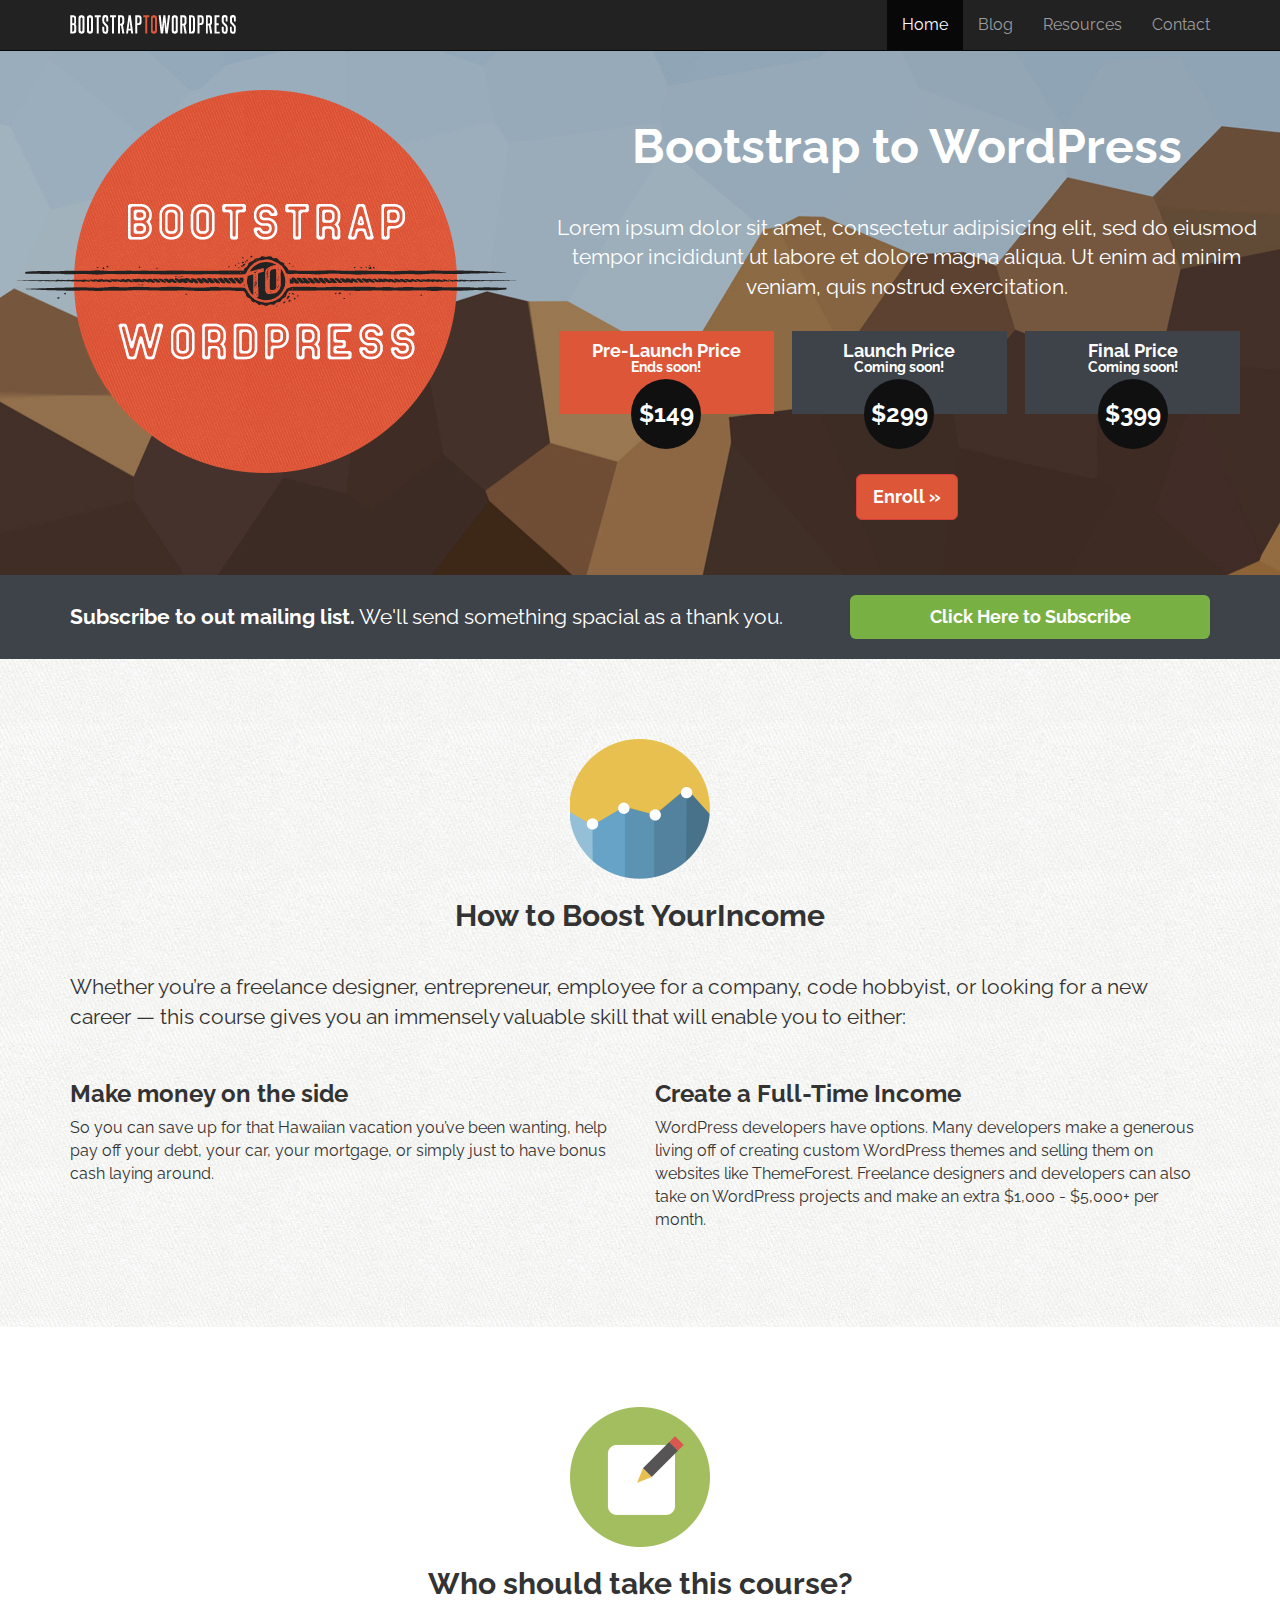
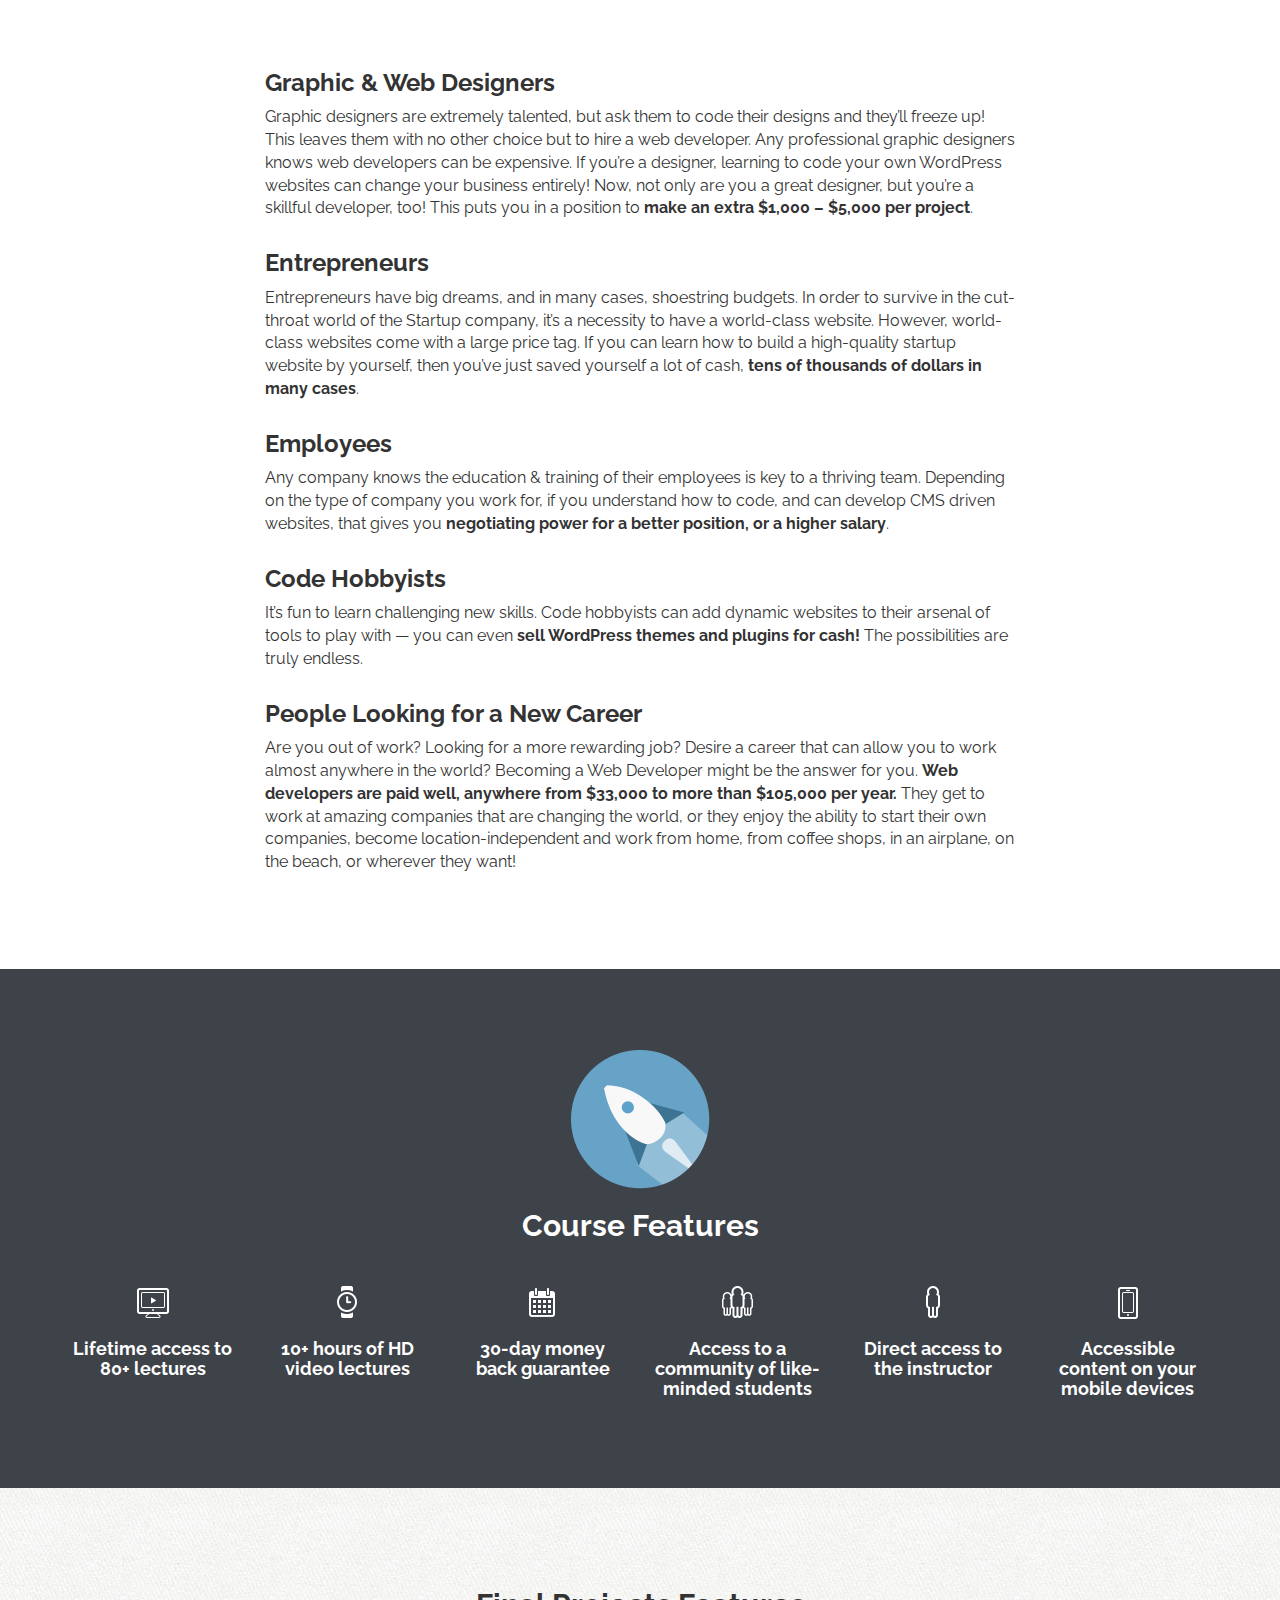
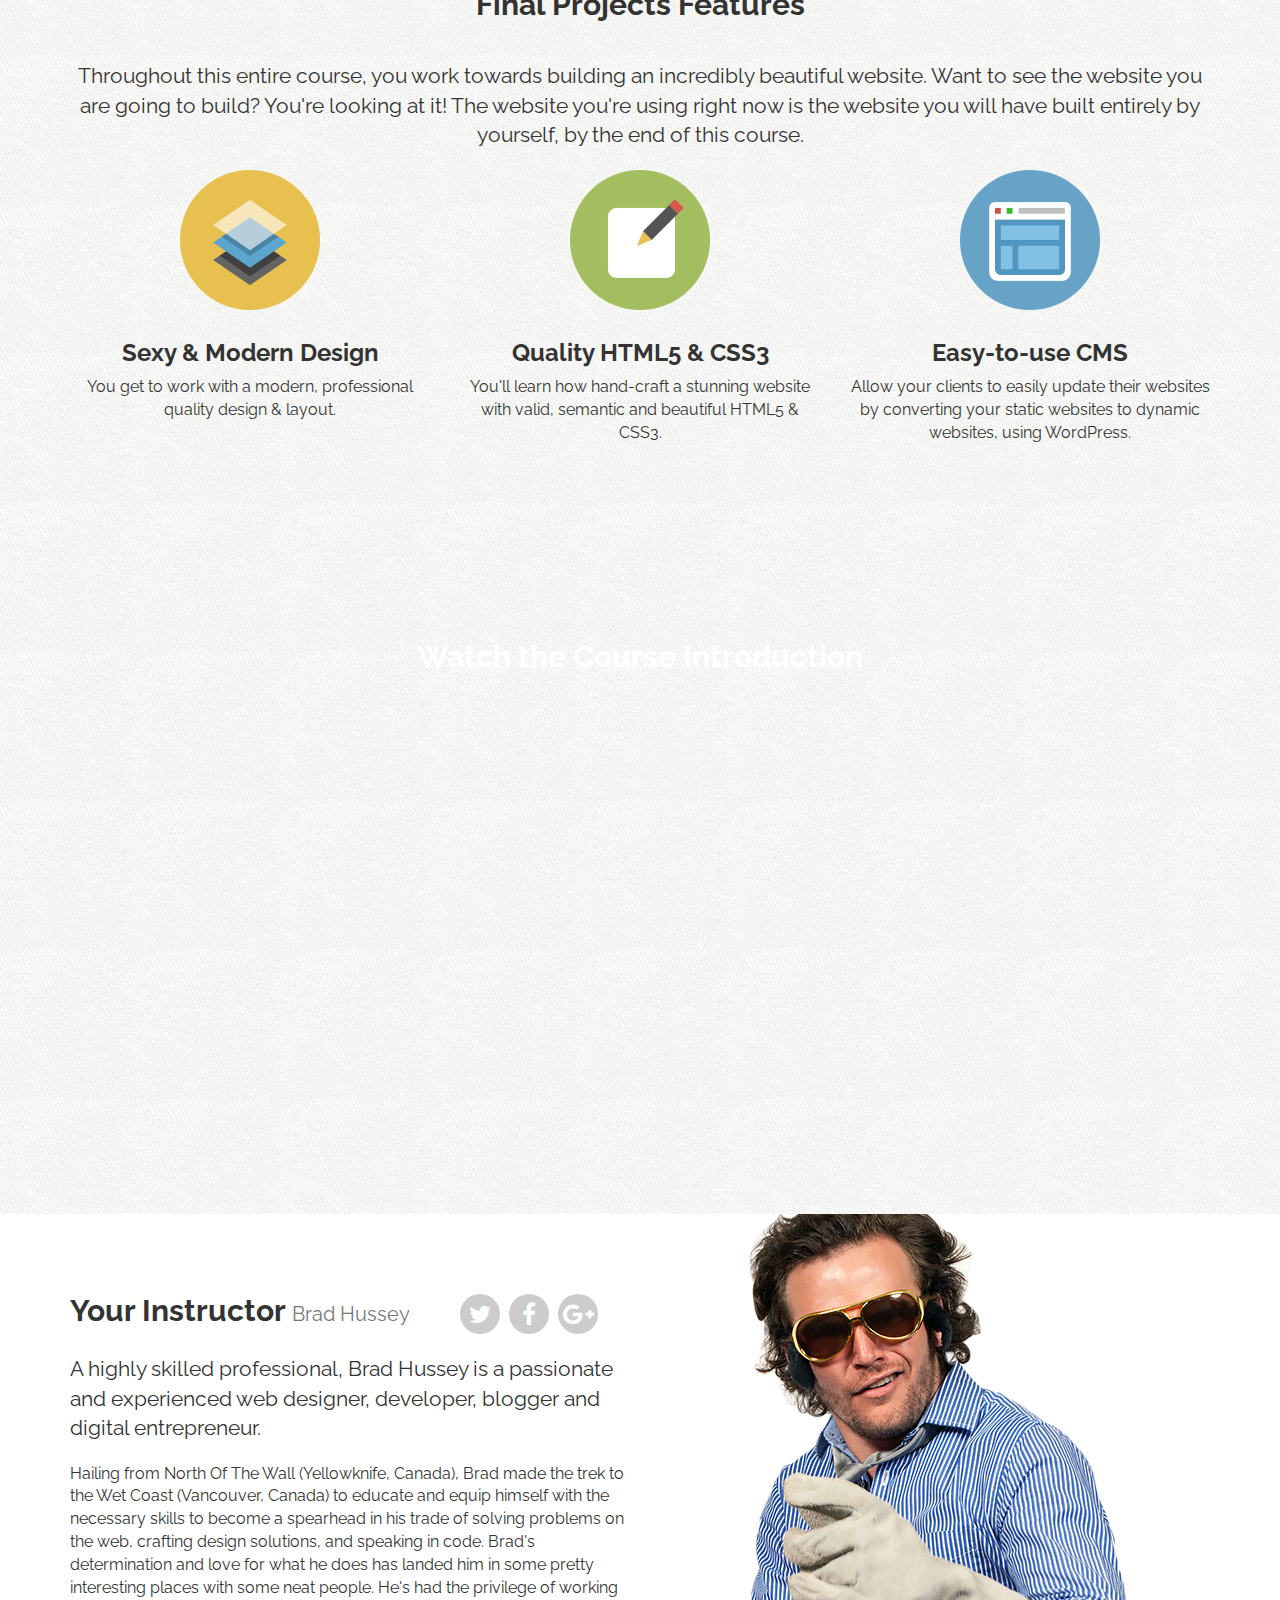
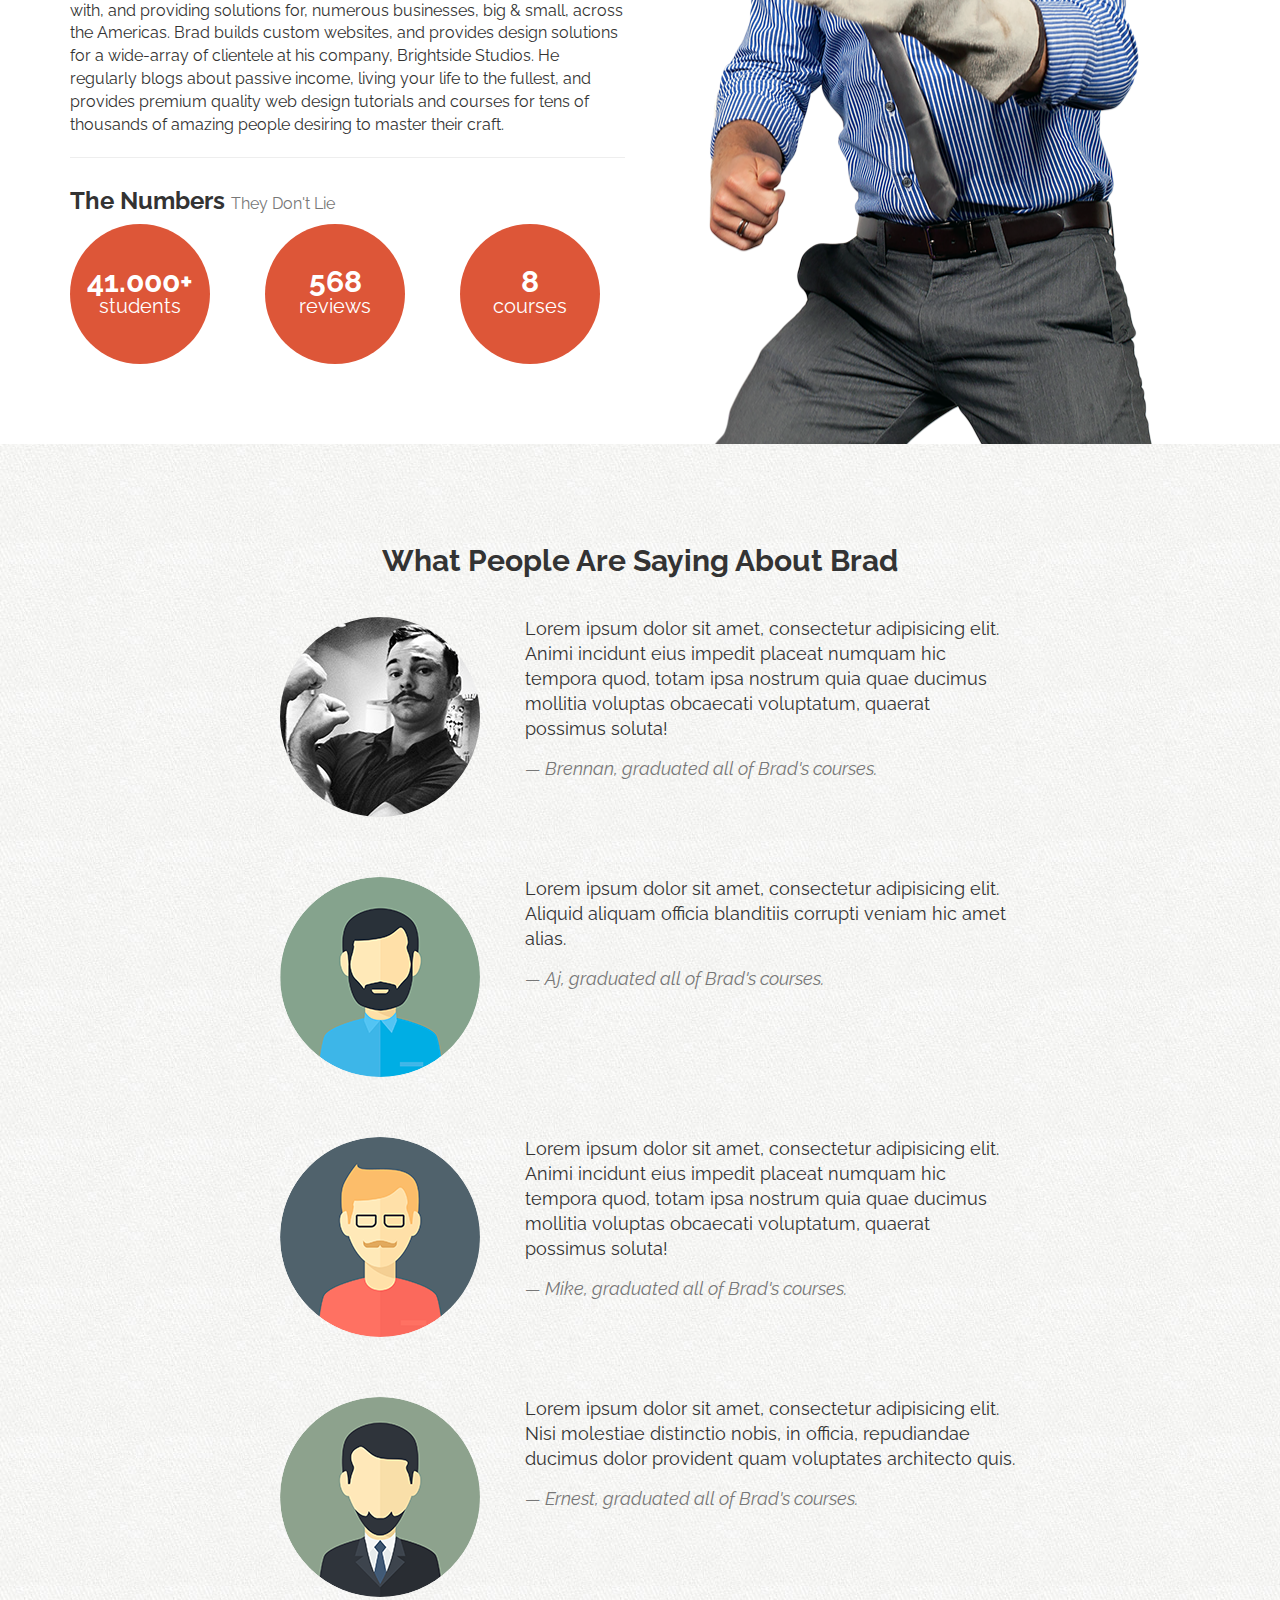
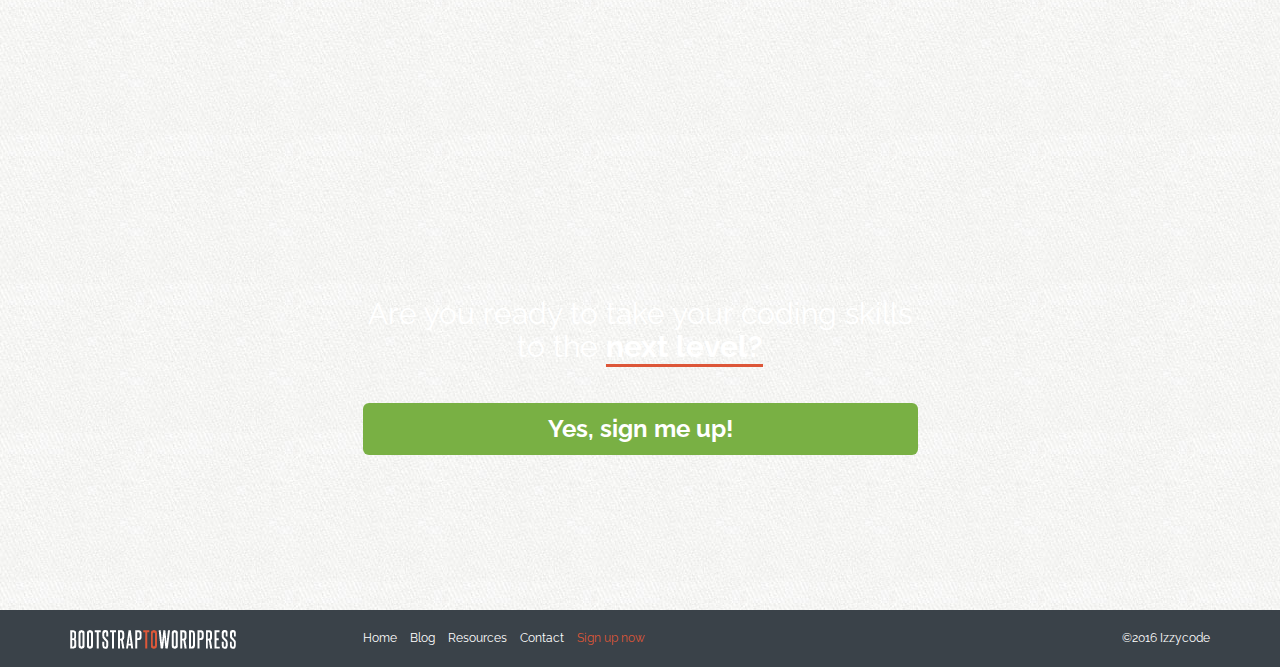
<file: Bootstrap2Wordpress/index.html>
<!DOCTYPE html>

<html>
  <head>
    <meta http-equiv="Content-Type" content="text/html;charset=UTF-8" />
    <meta charset="utf-8">
    <meta name="viewport" content="width=device-width, initial-scale=1">
    <meta name="description" content="">
    <meta name="author" content="">

    <!-- Bootstrap Core CSS -->
    <link rel="stylesheet" href="assets/css/bootstrap.min.css">

    <link rel="stylesheet" href="assets/img/favicon.ico">
    <link rel="stylesheet" href="assets/css/custom.css">
    <!-- Font Awesome Icons -->
    <!-- <link rel="icon" href="assets/css/FontAwesome-4.7.0/css/font-awesome.min.css"> -->
    <link rel="stylesheet" href="https://maxcdn.bootstrapcdn.com/font-awesome/4.4.0/css/font-awesome.min.css">

    <!-- Google Fonts -->
    <link href="https://fonts.googleapis.com/css?family=Raleway:400,700" rel="stylesheet" type="text/css">
    <link href="https://fonts.googleapis.com/css?family=Montserrat:400,700" rel="stylesheet" type="text/css">




    <title>Bootstrap to WordPress</title>

    <!-- HTML% shiv and Respond.js IE8 support of HTML5 elements and media queries -->
    <meta http-equiv="X-UA-Compatible" content="IE=edge">
    <!--  [if lt IE 9]>
    <script src="https://oos.maxcdn.com/html5shiv/3.7.2/html5shiv.js"></script>
    <script src="https://oos.maxcdn.com/respond/1.4.2/respond.min.js"></script>
    <! [endif]-->

  </head>

  <body>

    <!-- HEADER
    ============================================================================= -->
    <header class="site-header" role="banner">

      <!-- NAVBAR
      ====================================================================-->
      <div class="navbar-wrapper">
        <div class="navbar navbar-inverse navbar-fixed-top" role="navigation">
          <div class="container">
            <div class="navbar-header">
              <button type="button" class="navbar-toggle" data-toggle="collapse" data-target=".navbar-collapse">
                <span class="sr-only">Toggle Navigation</span>
                <span class="icon-bar"></span>
                <span class="icon-bar"></span>
                <span class="icon-bar"></span>
              </button>
              <a href="/" class="navbar-brand"><img src="assets/img/logo.png" alt="Bootstrap to Wordpress logo"></a>
            </div><!-- .navbar-header -->
            <div class="navbar-collapse collapse">
              <ul class="nav navbar-nav navbar-right">
                <li class="active"><a href="/">Home</a></li>
                <li><a href="blog.html">Blog</a></li>
                <li><a href="resources.html">Resources</a></li>
                <li><a href="contact.html">Contact</a></li>
              </ul>
            </div>
          </div><!-- .container -->
        </div><!-- .navbar -->
      </div><!-- .navbar-wrapper -->

    </header>

    <!-- HERO
    ============================================================================= -->
    <section id="hero" data-type="background" data-speed="5">
      <article class="container clearfix">
        <div class="row">

          <div class="col-sm-5">
            <img src="assets/img/logo-badge.png" alt="Bootstrap to WordPress badge" class="logo">
          </div><!--.col -->
          <div class="col-sm-7 hero-text">
            <h1>Bootstrap to WordPress</h1>
            <p class="lead">Lorem ipsum dolor sit amet, consectetur adipisicing elit, sed do eiusmod tempor incididunt ut labore et dolore magna aliqua. Ut enim ad minim veniam, quis nostrud exercitation.</p>
            <div id="price-timeline">
              <div class="price active">
                <h4>Pre-Launch Price <small>Ends soon!</small></h4>
                <span>$149</span>
              </div><!-- .price -->
              <div class="price">
                <h4>Launch Price <small>Coming soon!</small></h4>
                <span>$299</span>
              </div><!-- .price -->
              <div class="price">
                <h4>Final Price <small>Coming soon!</small></h4>
                <span>$399</span>
              </div><!-- .price -->
            </div><!-- #price-timeline -->

              <p><a href="/" class="btn btn-lg btn-danger" role="button">Enroll &raquo;</a></p>

          </div><!--.col -->

        </div><!-- .row -->
      </article><!-- .container -->
    </section><!-- #hero -->

    <!-- OPT IN
    ============================================================================= -->
    <section id="optin">
      <div class="container">
        <div class="row">
          <div class="col-sm-8">
            <p class="lead"><strong>Subscribe to out mailing list.</strong> We'll send something spacial as a thank you.</p>
          </div><!-- .col -->
          <div class="col-sm-4">
            <button class="btn btn-success btn-lg btn-block" data-toggle="modal" data-target="#myModal" type="button">
              Click Here to Subscribe
            </button>
          </div><!-- .col -->
        </div><!-- .row -->
      </div><!-- .container -->
    </section>

    <!-- BOOST YOUR INCOME
    ============================================================================= -->
    <section id="boost-income">
      <div class="container">

        <div class="section-header">
          <img src="assets/img/icon-boost.png" alt="Chart">
          <h2>How to Boost YourIncome</h2>
        </div><!-- .section-header -->

        <p class="lead">Whether you’re a freelance designer, entrepreneur, employee for a company, code hobbyist, or looking for a new career — this course gives you an immensely valuable skill that will enable you to either:</p>

        <div class="row">
          <div class="col-sm-6">
            <h3>Make money on the side</h3>
            <p>So you can save up for that Hawaiian vacation you’ve been wanting, help pay off your debt, your car, your mortgage, or simply just to have bonus cash laying around.</p>
          </div><!-- .col -->
          <div class="col-sm-6">
            <h3>Create a Full-Time Income</h3>
            <p>WordPress developers have options. Many developers make a generous living off of creating custom WordPress themes and selling them on websites like ThemeForest. Freelance designers and developers can also take on WordPress projects and make an extra $1,000 - $5,000+ per month.</p>
          </div><!-- .col -->

        </div><!-- .row -->
      </div><!-- .container -->
    </section><!-- #boost-income -->

    <!-- WHO BENEFITS
    ============================================================================= -->
    <section id="who-benefits">
      <div class="container">
        <div class="section-header">
          <img src="assets/img/icon-pad.png" alt="Pad and pencil">
          <h2>Who should take this course?</h2>
        </div><!-- .section-header -->

        <div class="row">
          <div class="col-sm-8 col-sm-offset-2">

            <h3>Graphic &amp; Web Designers</h3>
            <p>Graphic designers are extremely talented, but ask them to code their designs and they’ll freeze up! This leaves them with no other choice but to hire a web developer. Any professional graphic designers knows web developers can be expensive.
            If you’re a designer, learning to code your own WordPress websites can change your business entirely! Now, not only are you a great designer, but you’re a skillful developer, too! This puts you in a position to <strong>make an extra $1,000 – $5,000 per project</strong>.</p>

            <h3>Entrepreneurs</h3>
            <p>Entrepreneurs have big dreams, and in many cases, shoestring budgets. In order to survive in the cut-throat world of the Startup company, it’s a necessity to have a world-class website. However, world-class websites come with a large price tag.
            If you can learn how to build a high-quality startup website by yourself, then you’ve just saved yourself a lot of cash, <strong>tens of thousands of dollars in many cases</strong>.</p>

            <h3>Employees</h3>
            <p>Any company knows the education & training of their employees is key to a thriving team.
            Depending on the type of company you work for, if you understand how to code, and can develop CMS driven websites, that gives you <strong>negotiating power for a better position, or a higher salary</strong>.</p>

            <h3>Code Hobbyists</h3>
            <p>It’s fun to learn challenging new skills. Code hobbyists can add dynamic websites to their arsenal of tools to play with — you can even <strong>sell WordPress themes and plugins for cash!</strong> The possibilities are truly endless.</p>

            <h3>People Looking for a New Career</h3>
            <p>Are you out of work? Looking for a more rewarding job? Desire a career that can allow you to work almost anywhere in the world? Becoming a Web Developer might be the answer for you.
            <strong>Web developers are paid well, anywhere from $33,000 to more than $105,000 per year. </strong> They get to work at amazing companies that are changing the world, or they enjoy the ability to start their own companies, become location-independent and work from home, from coffee shops, in an airplane, on the beach, or wherever they want!</p>

          </div><!-- .col -->
        </div><!-- .row -->

      </div><!-- .container -->
    </section><!-- #who-benefits -->

    <!-- COURSE FEATURES
    ============================================================================= -->
    <section id="course-features">
      <div class="container">

        <div class="section-header">
          <img src="assets/img/icon-rocket.png" alt="Rocket">
          <h2>Course Features</h2>
        </div><!-- .section-header -->

        <div class="row">

          <div class="col-sm-2">
            <i class="ci ci-computer"></i>
            <h4>Lifetime access to 80+ lectures</h4>
          </div><!-- .col -->

          <div class="col-sm-2">
            <i class="ci ci-watch"></i>
            <h4>10+ hours of HD video lectures</h4>
          </div><!-- .col -->

          <div class="col-sm-2">
            <i class="ci ci-calendar"></i>
            <h4>30-day money back guarantee</h4>
          </div><!-- .col -->

          <div class="col-sm-2">
            <i class="ci ci-community"></i>
            <h4>Access to a community of like-minded students</h4>
          </div><!-- .col -->

          <div class="col-sm-2">
            <i class="ci ci-instructor"></i>
            <h4>Direct access to the instructor</h4>
          </div><!-- .col -->

          <div class="col-sm-2">
            <i class="ci ci-device"></i>
            <h4>Accessible content on your mobile devices</h4>
          </div><!-- .col -->

        </div>

      </div><!-- .container -->
    </section>

    <!-- PROJECT FEATURES
    ============================================================================= -->
    <section id="project-features">
      <div class="container">
        <h2>Final Projects Features</h2>
        <p class="lead">Throughout this entire course, you work towards building an incredibly beautiful website. Want to see the website you are going to build? You're looking at it! The website you're using right now is the website you will have built entirely by yourself, by the end of this course.</p><!-- /.lead -->

        <div class="row">
          <div class="col-sm-4">
            <img src="assets/img/icon-design.png" alt="Design">
            <h3>Sexy &amp; Modern Design</h3>
            <p>You get to work with a modern, professional quality design &amp; layout.</p>
          </div><!-- /.col-sm-4 -->
          <div class="col-sm-4">
            <img src="assets/img/icon-pad.png" alt="Design">
            <h3>Quality HTML5 &amp; CSS3</h3>
            <p>You'll learn how hand-craft a stunning website with valid, semantic and beautiful HTML5 &amp; CSS3.</p>
          </div><!-- /.col-sm-4 -->
          <div class="col-sm-4">
            <img src="assets/img/icon-code.png" alt="Design">
            <h3>Easy-to-use CMS</h3>
            <p>Allow your clients to easily update their websites by converting your static websites to dynamic websites, using WordPress.</p>
          </div><!-- /.col-sm-4 -->

        </div><!-- /.row -->

      </div><!-- /.container -->
    </section>

    <!-- VIDEO FEATURE
    ============================================================================= -->
    <section id="featurette">
      <div class="container">
        <div class="row">
          <div class="col-sm-8 col-sm-offset-2">
            <h2>Watch the Course Introduction</h2>
            <iframe width="100%" height="415" src="https://www.youtube.com/embed/q-mJJsnOHew" frameborder="0" allowfullscreen></iframe>
          </div><!-- /.col-sm-8 col-sm-offset-2 -->
        </div><!-- /.row -->
      </div><!-- /.container -->

    </section>

    <!-- INSTRUCTOR
    ============================================================================= -->
    <section id="instructor">
      <div class="container">
        <div class="row">
          <div class="col-sm-8 col-md-6">
            <div class="row">
              <div class="col-lg-8">
                <h2>Your Instructor <i class="fa "></i><small>Brad Hussey</small></h2>
              </div><!-- /.col-lg-8 -->
              <div class="col-lg-4">
                <a href="https://twitter.com/_IzzyMartinez_" target="_blank" class="badge social twitter"><i class="fa fa-twitter"></i></a>
                <a href="https://www.facebook.com/profile.php?id=581726626" target="_blank" class="badge social facebook"><i class="fa fa-facebook"></i></a>
                <a href="https://plus.google.com/u/0/103751071863060539176" target="_blank" class="badge social gplus"><i class="fa fa-google-plus"></i></a>
              </div><!-- /.col-lg-4 -->
            </div><!-- /.row -->

            <p class="lead">A highly skilled professional, Brad Hussey is a passionate and experienced web designer, developer, blogger and digital entrepreneur.
            </p>
            <p>Hailing from North Of The Wall (Yellowknife, Canada), Brad made the trek to the Wet Coast (Vancouver, Canada) to educate and equip himself with the necessary skills to become a spearhead in his trade of solving problems on the web, crafting design solutions, and speaking in code. Brad's determination and love for what he does has landed him in some pretty interesting places with some neat people. He's had the privilege of working with, and providing solutions for, numerous businesses, big &amp; small, across the Americas. Brad builds custom websites, and provides design solutions for a wide-array of clientele at his company, Brightside Studios. He regularly blogs about passive income, living your life to the fullest, and provides premium quality web design tutorials and courses for tens of thousands of amazing people desiring to master their craft.</p>

            <hr>

            <h3>The Numbers <small>They Don't Lie</small></h3>

            <div class="row">
              <div class="col-xs-4">
                <div class="num">
                  <div class="num-content">
                    41.000+ <span>students</span>
                  </div><!-- /.num-content -->
                </div><!-- /.num -->
              </div><!-- /.col-xs-4 -->

              <div class="col-xs-4">
                <div class="num">
                  <div class="num-content">
                    568 <span>reviews</span>
                  </div><!-- /.num-content -->
                </div><!-- /.num -->
              </div><!-- /.col-xs-4 -->

              <div class="col-xs-4">
                <div class="num">
                  <div class="num-content">
                    8 <span>courses</span>
                  </div><!-- /.num-content -->
                </div><!-- /.num -->
              </div><!-- /.col-xs-4 -->

            </div><!-- /.row -->
          </div><!-- /.col-sm-8 -->
        </div><!-- /.row -->
      </div><!-- /.container -->

    </section>

    <!-- TESTIMONIALS
    ============================================================================= -->
    <section id="kudos">
      <div class="container">
        <div class="row">
          <div class="col-sm-8 col-sm-offset-2">
            <h2>What People Are Saying About Brad</h2>

            <div class="row testimonial">
              <div class="col-sm-4">
                <img src="assets/img/brennan.jpg" alt="Brennan">
              </div><!-- /.col-sm-4 -->
              <div class="col-sm-8">
                <blockquote>
                  Lorem ipsum dolor sit amet, consectetur adipisicing elit. Animi incidunt eius impedit placeat numquam hic tempora quod, totam ipsa nostrum quia quae ducimus mollitia voluptas obcaecati voluptatum, quaerat possimus soluta!
                  <cite>&mdash; Brennan, graduated all of Brad's courses.</cite>
                </blockquote>
              </div><!-- /.col-sm-8 -->
            </div><!-- /.row testimonial -->
            <div class="row testimonial">
              <div class="col-sm-4">
                <img src="assets/img/aj.png" alt="Aj">
              </div><!-- /.col-sm-4 -->
              <div class="col-sm-8">
                <blockquote>
                  Lorem ipsum dolor sit amet, consectetur adipisicing elit. Aliquid aliquam officia blanditiis corrupti veniam hic amet alias.
                  <cite>&mdash; Aj, graduated all of Brad's courses.</cite>
                </blockquote>
              </div><!-- /.col-sm-8 -->
            </div><!-- /.row testimonial -->
            <div class="row testimonial">
              <div class="col-sm-4">
                <img src="assets/img/ben.png" alt="Mike">
              </div><!-- /.col-sm-4 -->
              <div class="col-sm-8">
                <blockquote>
                  Lorem ipsum dolor sit amet, consectetur adipisicing elit. Animi incidunt eius impedit placeat numquam hic tempora quod, totam ipsa nostrum quia quae ducimus mollitia voluptas obcaecati voluptatum, quaerat possimus soluta!
                  <cite>&mdash; Mike, graduated all of Brad's courses.</cite>
                </blockquote>
              </div><!-- /.col-sm-8 -->
            </div><!-- /.row testimonial -->
            <div class="row testimonial">
              <div class="col-sm-4">
                <img src="assets/img/ernest.png" alt="Ernest">
              </div><!-- /.col-sm-4 -->
              <div class="col-sm-8">
                <blockquote>
                  Lorem ipsum dolor sit amet, consectetur adipisicing elit. Nisi molestiae distinctio nobis, in officia, repudiandae ducimus dolor provident quam voluptates architecto quis.
                  <cite>&mdash; Ernest, graduated all of Brad's courses.</cite>
                </blockquote>
              </div><!-- /.col-sm-8 -->
            </div><!-- /.row testimonial -->

          </div><!-- /.col-sm-8 col-sm-offset-2 -->
        </div><!-- /.row -->
      </div><!-- /.container -->

    </section>

    <!-- SIGN UP
    ============================================================================= -->
    <section id="signup" data-type="background" data-speed="4">
      <div class="container">
        <div class="row">

          <div class="col-sm-6 col-sm-offset-3">
            <h2>Are you ready to take your coding skills to the <strong>next level?</strong></h2>
            <p><a href="#" class="btn btn-success btn-lg btn-block">Yes, sign me up!</a></p>
          </div><!-- /.col-sm-6 col-sm-offset-3 -->

        </div><!-- /.row -->
      </div><!-- /.container -->
    </section>

    <!-- FOOTER
    ============================================================================= -->
    <footer>
      <div class="container">
        <div class="row">
          <div class="col-sm-3">
            <p><a href="/"><img src="assets/img/logo.png" alt="Bootstrap to WordPress logo"></a></p>
          </div><!-- /.col-sm-3 -->
          <div class="col-sm-6">
            <nav>
              <ul class="list-unstyled list-inline">
                <li><a href="/">Home</a></li>
                <li><a href="/">Blog</a></li>
                <li><a href="/">Resources</a></li>
                <li><a href="/">Contact</a></li>
                <li class="signup-link"><a href="/">Sign up now</a></li>
              </ul>
              <!-- /.list-unstyled list-inline -->
            </nav>
          </div><!-- /.col-sm-6 -->
          <div class="col-sm-3">
            <p class="pull-right">&copy;2016 Izzycode</p>
          </div><!-- /.col-sm-3 -->
        </div><!-- /.row -->
      </div><!-- /.container -->
    </footer>

    <!-- MODAL
    ============================================================================= -->
    <div id="myModal" class="modal fade" tabindex="-1" role="dialog">
      <div class="modal-dialog">
        <div class="modal-content">

          <div class="modal-header">
            <button class="close" type="button" data-dismiss="modal" aria-label="Close"><span aria-hidden="true">&times;</span><span class="sr-only">Close</span></button>
            <h4 class="modal-title" id="myModalLabel"><i class="fa fa-envelope"> Subscribe to our mailing list</i></h4>
          </div><!-- .modal-header -->

          <div class="modal-body">
            <p>Lorem ipsum dolor sit amet, consectetur adipisicing elit. Dolorum, ut vero voluptatibus natus sequi exercitationem quis quasi, <em>recusandae veritatis nam dicta!</em></p>

            <form class="form-inline" role="form">
              <div class="form-group">
                <label for="" class="sr-only" for="subscribe-name">Your first Name</label>
                <input type="text" class="form-control" id="subscribe-name" placeholder="Your first name">
              </div><!-- .form-group -->

              <div class="form-group">
                <label for="" class="sr-only" for="subscribe-email">Your Email</label>
                <input type="email" class="form-control" id="subscribe-email" placeholder="and your email">
              </div><!-- .form-group -->

              <input type="submit" class="btn btn-danger" value="Subscribe!">
            </form>
            <hr>

            <p><small>Lorem ipsum dolor sit amet, consectetur adipisicing elit. Amet laudantium quos eaque, praesentium ex explicabo rem dolore accusamus quidem iste odit minima eius facilis nulla, earum ullam aspernatur nam. Quis.</small></p>
          </div><!-- .modal-body -->

        </div><!-- .modal-content -->
      </div><!-- .modal-dialog -->
    </div><!-- .modal -->

    <!-- BOOTSTRAP CORE JAVASCRIPT
        placed at the end of document so page loads faster
    ============================================================================= -->
    <script src="https://ajax.googleapis.com/ajax/libs/jquery/3.1.1/jquery.js"></script>
    <script src="assets/js/jquery-3.1.1.js"></script>
    <script src="assets/js/bootstrap.js"></script>
    <script src="assets/js/main.js"></script>

  </body>
</html>
</file>
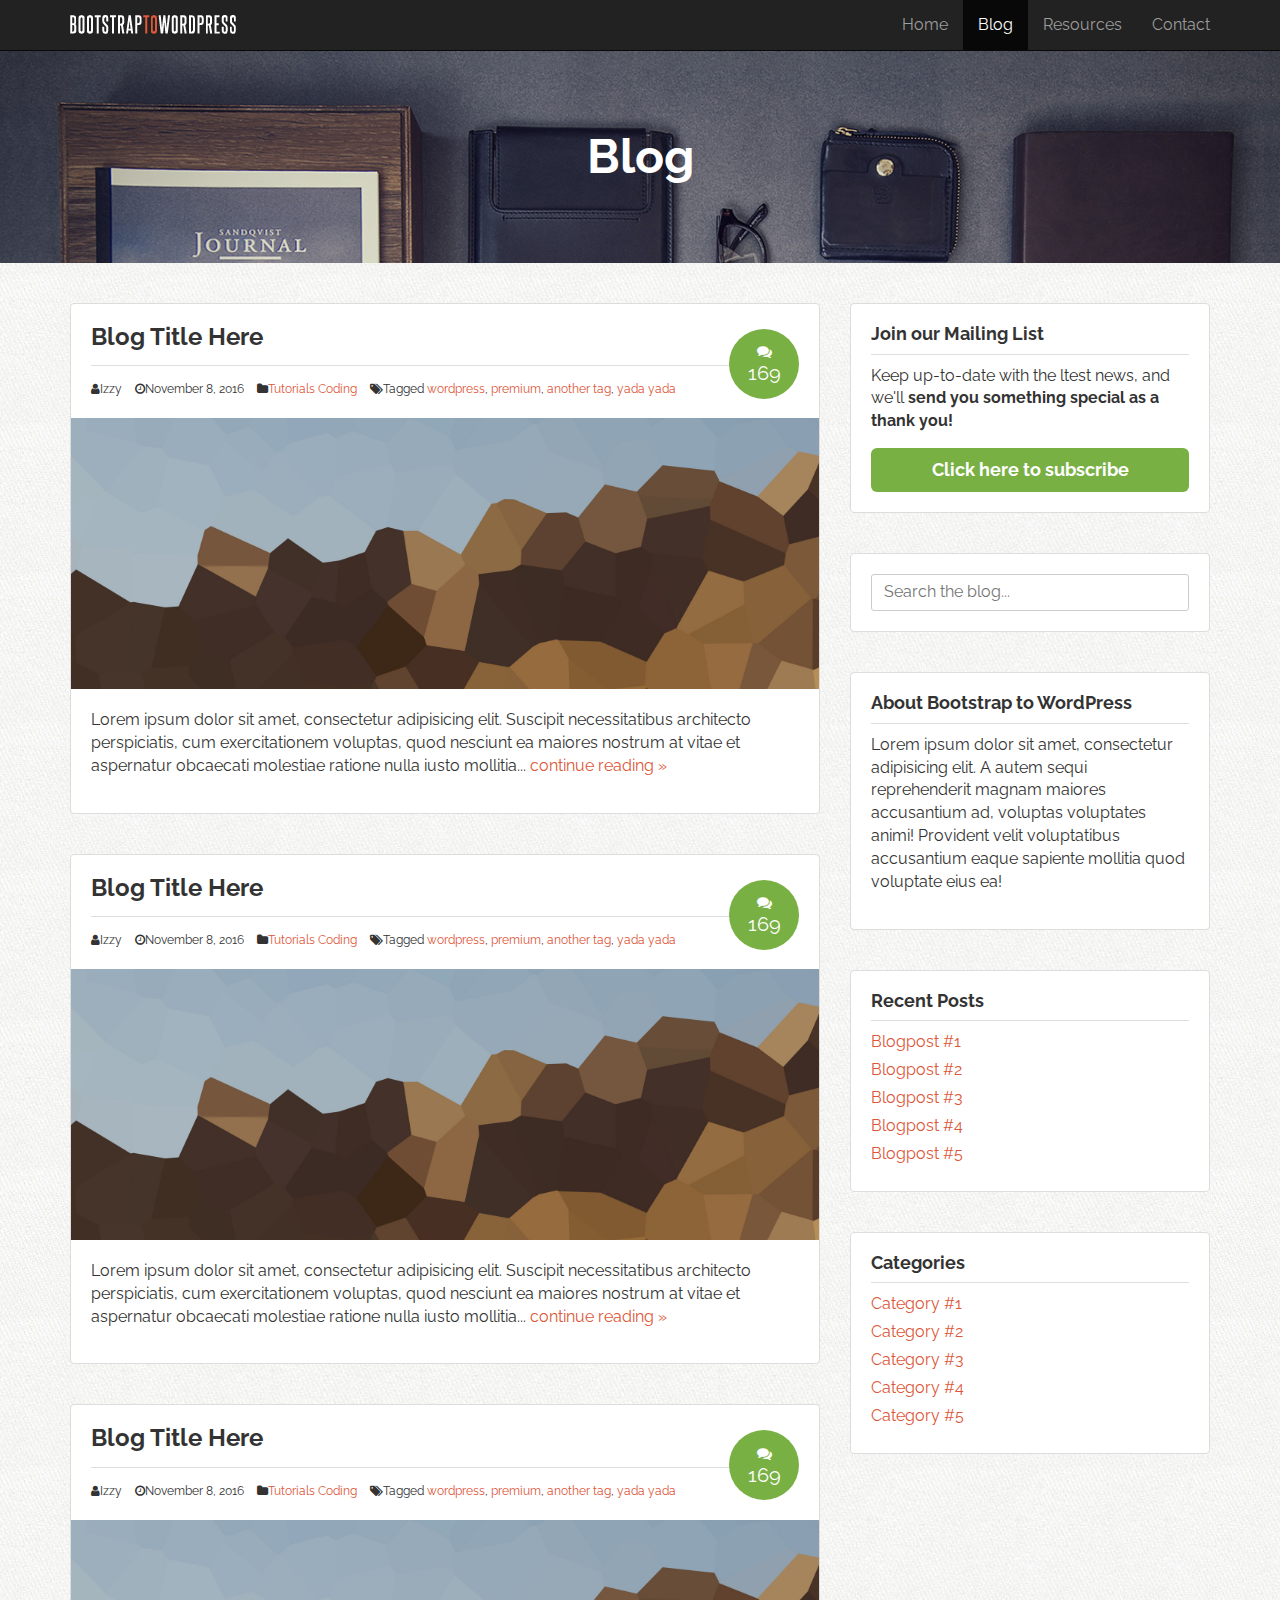
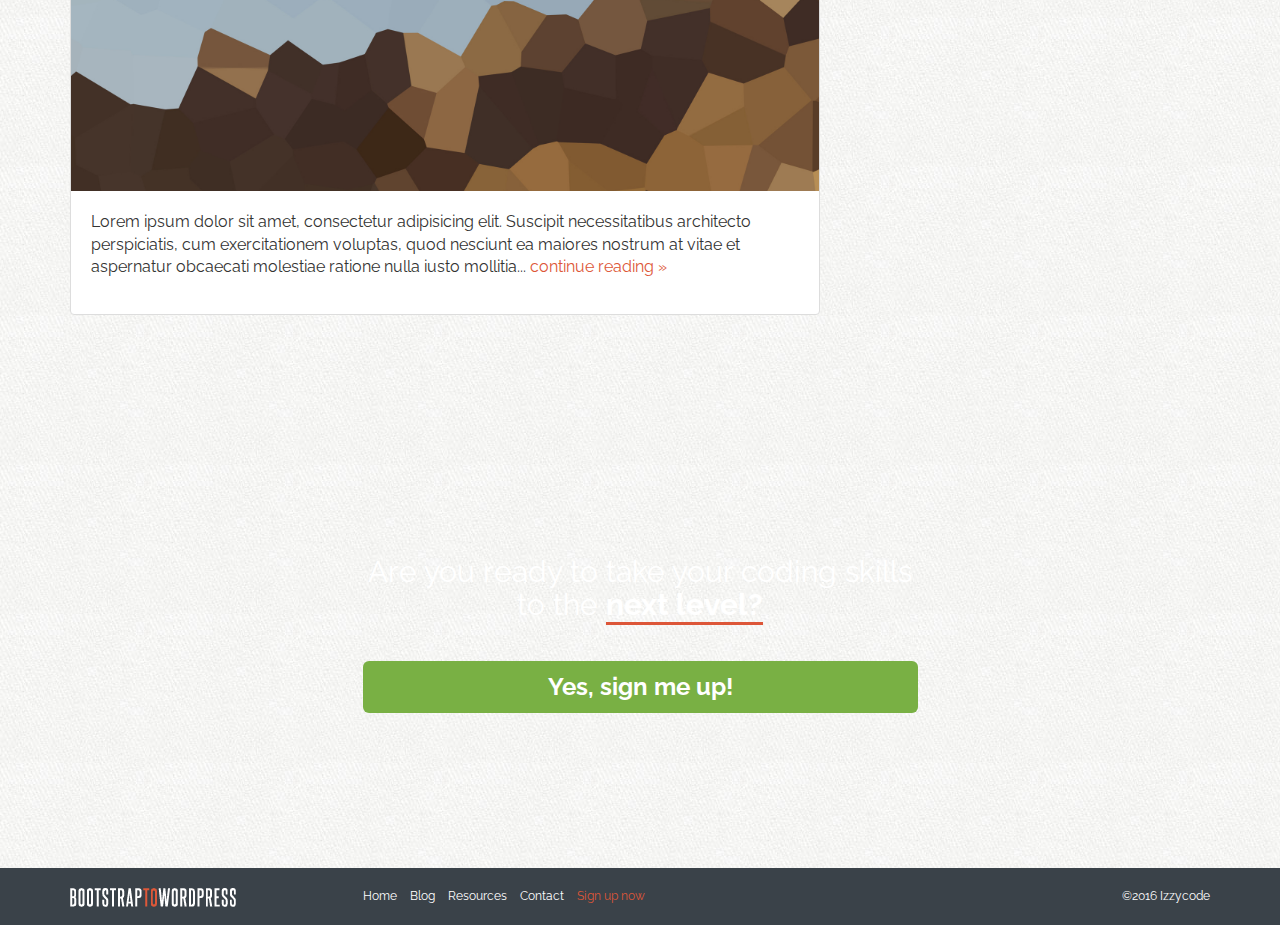
<file: Bootstrap2Wordpress/blog.html>
<!DOCTYPE html>

<html>
  <head>
    <meta http-equiv="Content-Type" content="text/html;charset=UTF-8" />
    <meta charset="utf-8">
    <meta name="viewport" content="width=device-width, initial-scale=1">
    <meta name="description" content="">
    <meta name="author" content="">

    <!-- Bootstrap Core CSS -->
    <link rel="stylesheet" href="assets/css/bootstrap.min.css">

    <link rel="stylesheet" href="assets/img/favicon.ico">
    <link rel="stylesheet" href="assets/css/custom.css">
    <!-- Font Awesome Icons -->
    <!-- <link rel="icon" href="assets/css/FontAwesome-4.7.0/css/font-awesome.min.css"> -->
    <link rel="stylesheet" href="https://maxcdn.bootstrapcdn.com/font-awesome/4.4.0/css/font-awesome.min.css">

    <!-- Google Fonts -->
    <link href="https://fonts.googleapis.com/css?family=Raleway:400,700" rel="stylesheet" type="text/css">
    <link href="https://fonts.googleapis.com/css?family=Montserrat:400,700" rel="stylesheet" type="text/css">




    <title>Bootstrap to WordPress</title>

    <!-- HTML% shiv and Respond.js IE8 support of HTML5 elements and media queries -->
    <meta http-equiv="X-UA-Compatible" content="IE=edge">
    <!--  [if lt IE 9]>
    <script src="https://oos.maxcdn.com/html5shiv/3.7.2/html5shiv.js"></script>
    <script src="https://oos.maxcdn.com/respond/1.4.2/respond.min.js"></script>
    <! [endif]-->

  </head>

  <body class="blog">

    <!-- HEADER
    ============================================================================= -->
    <header class="site-header" role="banner">

      <!-- NAVBAR
      ====================================================================-->
      <div class="navbar-wrapper">
        <div class="navbar navbar-inverse navbar-fixed-top" role="navigation">
          <div class="container">
            <div class="navbar-header">
              <button type="button" class="navbar-toggle" data-toggle="collapse" data-target=".navbar-collapse">
                <i class="sr-only">Toggle Navigation</i>
                <i class="icon-bar"></i>
                <i class="icon-bar"></i>
                <i class="icon-bar"></i>
              </button>
              <a href="/" class="navbar-brand"><img src="assets/img/logo.png" alt="Bootstrap to Wordpress logo"></a>
            </div><!-- .navbar-header -->
            <div class="navbar-collapse collapse">
              <ul class="nav navbar-nav navbar-right">
                <li><a href="/">Home</a></li>
                <li class="active"><a href="blog.html">Blog</a></li>
                <li><a href="resources.html">Resources</a></li>
                <li><a href="contact.html">Contact</a></li>
              </ul>
            </div>
          </div><!-- .container -->
        </div><!-- .navbar -->
      </div><!-- .navbar-wrapper -->

    </header>

    <section class="feature-image feature-image-default-alt" data-type="background" data-speed="2">
      <h1 class="page-title">Blog</h1><!-- /.page-title -->

    </section><!-- /.feature-image feature-image-default-alt -->

  <!-- BLOG CONTENT
    ============================================================================= -->
    <div class="container">
      <div class="row" id="primary">

        <main id="content" class="col-sm-8" role="main">
          <article class="post">
            <header>
              <h3><a href="post.html"></a>Blog Title Here</h3>
              <div class="post-details">
                <i class="fa fa-user"></i>Izzy
                <i class="fa fa-clock-o"></i><time>November 8, 2016</time>
                <i class="fa fa-folder"></i><a href="#">Tutorials </a><a href="#">Coding</a>
                <i class="fa fa-tags"></i>Tagged <a href="#">wordpress</a>, <a href="#">premium</a>, <a href="#">another tag</a>, <a href="#">yada yada</a>

                <div class="post-comments-badge">
                  <a href="#"><i class="fa fa-comments"></i>169</a>
                </div><!-- /.post-comments-badge -->
              </div><!-- /.post-details -->

            </header>
            <div class="post-image">
              <img src="assets/img/hero-bg.jpg" alt="Hero image">
            </div><!-- /.post-image -->
            <div class="post-excerpt">
              <p>Lorem ipsum dolor sit amet, consectetur adipisicing elit. Suscipit necessitatibus architecto perspiciatis, cum exercitationem voluptas, quod nesciunt ea maiores nostrum at vitae et aspernatur obcaecati molestiae ratione nulla iusto mollitia... <a href="post.html">continue reading &raquo;</a></p>
            </div><!-- /.post-excerpt -->
          </article><!-- /.post -->
          <article class="post">
            <header>
              <h3><a href="post.html"></a>Blog Title Here</h3>
              <div class="post-details">
                <i class="fa fa-user"></i>Izzy
                <i class="fa fa-clock-o"></i><time>November 8, 2016</time>
                <i class="fa fa-folder"></i><a href="#">Tutorials </a><a href="#">Coding</a>
                <i class="fa fa-tags"></i>Tagged <a href="#">wordpress</a>, <a href="#">premium</a>, <a href="#">another tag</a>, <a href="#">yada yada</a>

                <div class="post-comments-badge">
                  <a href="#"><i class="fa fa-comments"></i>169</a>
                </div><!-- /.post-comments-badge -->
              </div><!-- /.post-details -->

            </header>
            <div class="post-image">
              <img src="assets/img/hero-bg.jpg" alt="Hero image">
            </div><!-- /.post-image -->
            <div class="post-excerpt">
              <p>Lorem ipsum dolor sit amet, consectetur adipisicing elit. Suscipit necessitatibus architecto perspiciatis, cum exercitationem voluptas, quod nesciunt ea maiores nostrum at vitae et aspernatur obcaecati molestiae ratione nulla iusto mollitia... <a href="post.html">continue reading &raquo;</a></p>
            </div><!-- /.post-excerpt -->
          </article><!-- /.post -->
          <article class="post">
            <header>
              <h3><a href="post.html"></a>Blog Title Here</h3>
              <div class="post-details">
                <i class="fa fa-user"></i>Izzy
                <i class="fa fa-clock-o"></i><time>November 8, 2016</time>
                <i class="fa fa-folder"></i><a href="#">Tutorials </a><a href="#">Coding</a>
                <i class="fa fa-tags"></i>Tagged <a href="#">wordpress</a>, <a href="#">premium</a>, <a href="#">another tag</a>, <a href="#">yada yada</a>

                <div class="post-comments-badge">
                  <a href="#"><i class="fa fa-comments"></i>169</a>
                </div><!-- /.post-comments-badge -->
              </div><!-- /.post-details -->

            </header>
            <div class="post-image">
              <img src="assets/img/hero-bg.jpg" alt="Hero image">
            </div><!-- /.post-image -->
            <div class="post-excerpt">
              <p>Lorem ipsum dolor sit amet, consectetur adipisicing elit. Suscipit necessitatibus architecto perspiciatis, cum exercitationem voluptas, quod nesciunt ea maiores nostrum at vitae et aspernatur obcaecati molestiae ratione nulla iusto mollitia... <a href="post.html">continue reading &raquo;</a></p>
            </div><!-- /.post-excerpt -->
          </article><!-- /.post -->

        </main><!-- /.content col-sm-8 -->

        <!-- SIDEBAR
          =============================================================== -->
          <aside class="col-sm-4">
            <div class="widget">
              <h4>Join our Mailing List</h4>
              <p>Keep up-to-date with the ltest news, and we'll <strong>send you something special as a thank you!</strong></p>
              <button class="btn btn-lg btn-block btn-success" data-toggle="modal" data-target="#myModal" type="button">
                Click here to subscribe
              </button>
            </div><!-- /.widget -->
            <div class="widget">
              <form role="form" class="search-form">
                <label for="sidebar-search" class="sr-only">Search</label>
                <input type="text" id="sidebar-search" placeholder="Search the blog...">
              </form>
            </div><!-- /.widget -->
            <div class="widget">
              <h4>About Bootstrap to WordPress</h4>
              <p>Lorem ipsum dolor sit amet, consectetur adipisicing elit. A autem sequi reprehenderit magnam maiores accusantium ad, voluptas voluptates animi! Provident velit voluptatibus accusantium eaque sapiente mollitia quod voluptate eius ea!</p>
            </div><!-- /.widget -->
            <div class="widget">
              <h4>Recent Posts</h4>
              <ul>
                <li><a href="">Blogpost #1</a></li>
                <li><a href="">Blogpost #2</a></li>
                <li><a href="">Blogpost #3</a></li>
                <li><a href="">Blogpost #4</a></li>
                <li><a href="">Blogpost #5</a></li>
              </ul>
            </div><!-- /.widget -->
            <div class="widget">
              <h4>Categories</h4>
              <ul>
                <li><a href="">Category #1</a></li>
                <li><a href="">Category #2</a></li>
                <li><a href="">Category #3</a></li>
                <li><a href="">Category #4</a></li>
                <li><a href="">Category #5</a></li>
              </ul>
            </div><!-- /.widget -->

          </aside>
          <!-- /.col-sm-4 -->
      </div><!-- /#primary.row -->
    </div><!-- /.container -->








  <!-- SIGN UP
    ============================================================================= -->
    <section id="signup" data-type="background" data-speed="4">
      <div class="container">
        <div class="row">

          <div class="col-sm-6 col-sm-offset-3">
            <h2>Are you ready to take your coding skills to the <strong>next level?</strong></h2>
            <p><a href="#" class="btn btn-success btn-lg btn-block">Yes, sign me up!</a></p>
          </div><!-- /.col-sm-6 col-sm-offset-3 -->

        </div><!-- /.row -->
      </div><!-- /.container -->
    </section>

    <!-- FOOTER
    ============================================================================= -->
    <footer>
      <div class="container">
        <div class="row">
          <div class="col-sm-3">
            <p><a href="/"><img src="assets/img/logo.png" alt="Bootstrap to WordPress logo"></a></p>
          </div><!-- /.col-sm-3 -->
          <div class="col-sm-6">
            <nav>
              <ul class="list-unstyled list-inline">
                <li><a href="/">Home</a></li>
                <li><a href="/">Blog</a></li>
                <li><a href="/">Resources</a></li>
                <li><a href="/">Contact</a></li>
                <li class="signup-link"><a href="/">Sign up now</a></li>
              </ul>
              <!-- /.list-unstyled list-inline -->
            </nav>
          </div><!-- /.col-sm-6 -->
          <div class="col-sm-3">
            <p class="pull-right">&copy;2016 Izzycode</p>
          </div><!-- /.col-sm-3 -->
        </div><!-- /.row -->
      </div><!-- /.container -->
    </footer>

    <!-- MODAL
    ============================================================================= -->
    <div id="myModal" class="modal fade" tabindex="-1" role="dialog">
      <div class="modal-dialog">
        <div class="modal-content">

          <div class="modal-header">
            <button class="close" type="button" data-dismiss="modal" aria-label="Close"><i aria-hidden="true">&times;</i><i class="sr-only">Close</i></button>
            <h4 class="modal-title" id="myModalLabel"><i class="fa fa-envelope"> Subscribe to our mailing list</i></h4>
          </div><!-- .modal-header -->

          <div class="modal-body">
            <p>Lorem ipsum dolor sit amet, consectetur adipisicing elit. Dolorum, ut vero voluptatibus natus sequi exercitationem quis quasi, <em>recusandae veritatis nam dicta!</em></p>

            <form class="form-inline" role="form">
              <div class="form-group">
                <label for="" class="sr-only" for="subscribe-name">Your first Name</label>
                <input type="text" class="form-control" id="subscribe-name" placeholder="Your first name">
              </div><!-- .form-group -->

              <div class="form-group">
                <label for="" class="sr-only" for="subscribe-email">Your Email</label>
                <input type="email" class="form-control" id="subscribe-email" placeholder="and your email">
              </div><!-- .form-group -->

              <input type="submit" class="btn btn-danger" value="Subscribe!">
            </form>
            <hr>

            <p><small>Lorem ipsum dolor sit amet, consectetur adipisicing elit. Amet laudantium quos eaque, praesentium ex explicabo rem dolore accusamus quidem iste odit minima eius facilis nulla, earum ullam aspernatur nam. Quis.</small></p>
          </div><!-- .modal-body -->

        </div><!-- .modal-content -->
      </div><!-- .modal-dialog -->
    </div><!-- .modal -->

    <!-- BOOTSTRAP CORE JAVASCRIPT
        placed at the end of document so page loads faster
    ============================================================================= -->
    <script src="https://ajax.googleapis.com/ajax/libs/jquery/3.1.1/jquery.js"></script>
    <script src="assets/js/jquery-3.1.1.js"></script>
    <script src="assets/js/bootstrap.js"></script>
    <script src="assets/js/main.js"></script>

  </body>
</html>
</file>
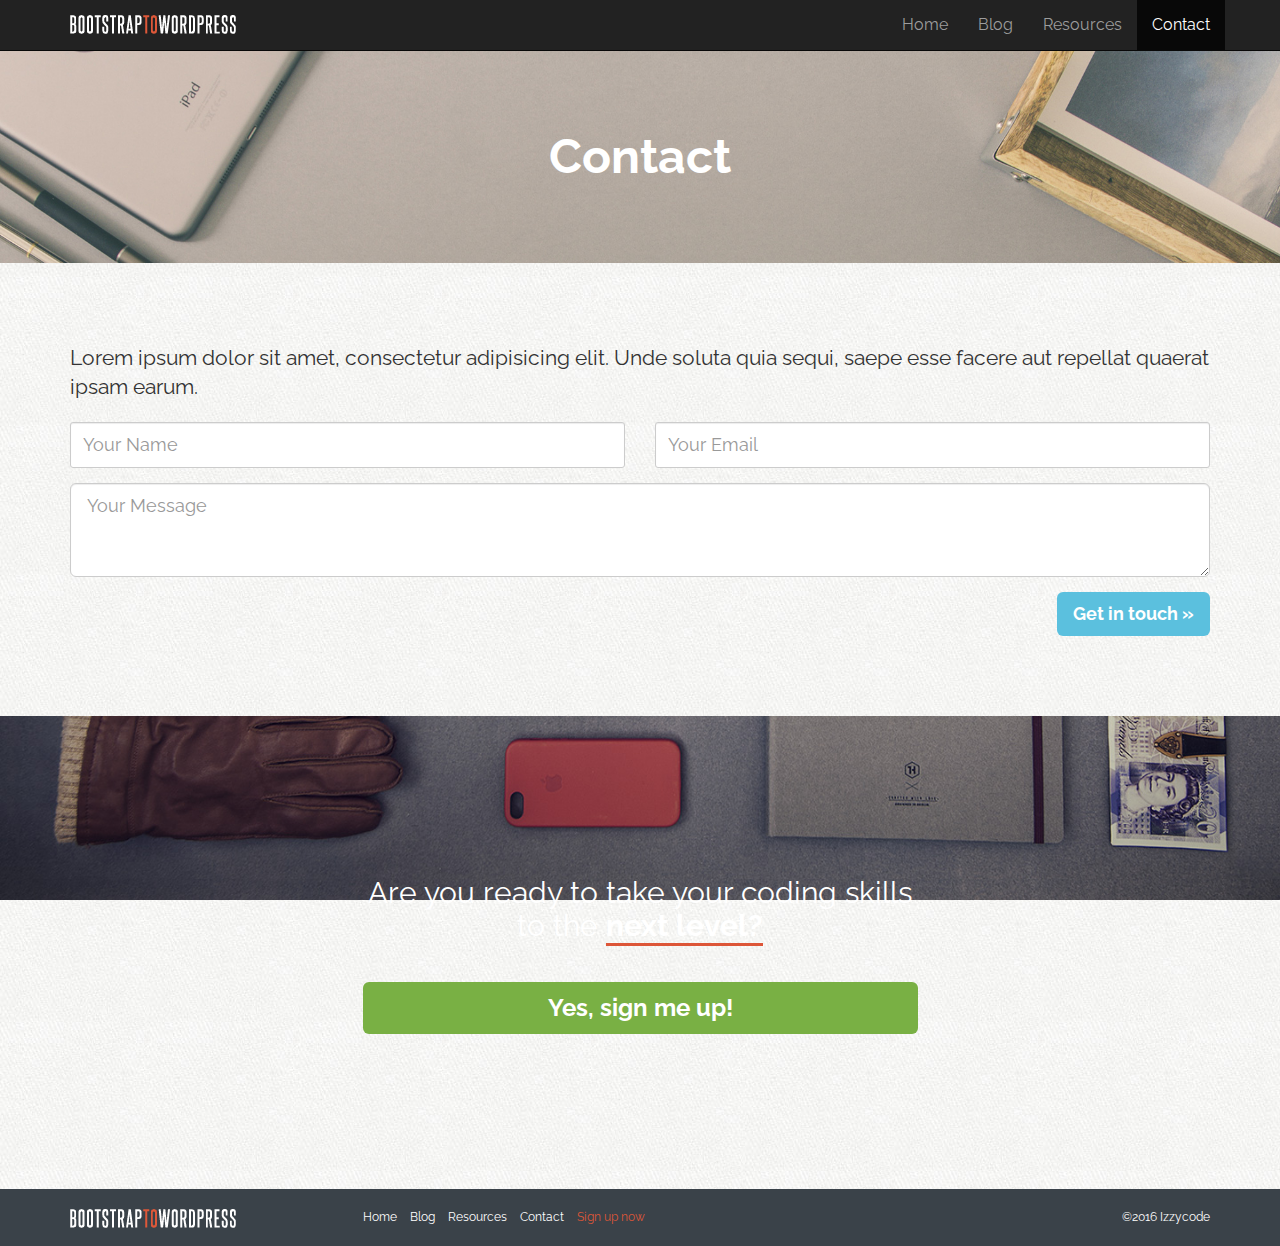
<file: Bootstrap2Wordpress/contact.html>
<!DOCTYPE html>

<html>
  <head>
    <meta http-equiv="Content-Type" content="text/html;charset=UTF-8" />
    <meta charset="utf-8">
    <meta name="viewport" content="width=device-width, initial-scale=1">
    <meta name="description" content="">
    <meta name="author" content="">

    <!-- Bootstrap Core CSS -->
    <link rel="stylesheet" href="assets/css/bootstrap.min.css">

    <link rel="stylesheet" href="assets/img/favicon.ico">
    <link rel="stylesheet" href="assets/css/custom.css">
    <!-- Font Awesome Icons -->
    <!-- <link rel="icon" href="assets/css/FontAwesome-4.7.0/css/font-awesome.min.css"> -->
    <link rel="stylesheet" href="https://maxcdn.bootstrapcdn.com/font-awesome/4.4.0/css/font-awesome.min.css">

    <!-- Google Fonts -->
    <link href="https://fonts.googleapis.com/css?family=Raleway:400,700" rel="stylesheet" type="text/css">
    <link href="https://fonts.googleapis.com/css?family=Montserrat:400,700" rel="stylesheet" type="text/css">




    <title>Contact | Bootstrap to WordPress</title>

    <!-- HTML% shiv and Respond.js IE8 support of HTML5 elements and media queries -->
    <meta http-equiv="X-UA-Compatible" content="IE=edge">
    <!--  [if lt IE 9]>
    <script src="https://oos.maxcdn.com/html5shiv/3.7.2/html5shiv.js"></script>
    <script src="https://oos.maxcdn.com/respond/1.4.2/respond.min.js"></script>
    <! [endif]-->

  </head>

  <body class="full-width contact">

    <!-- HEADER
    ============================================================================= -->
    <header class="site-header" role="banner">

      <!-- NAVBAR
      ====================================================================-->
      <div class="navbar-wrapper">
        <div class="navbar navbar-inverse navbar-fixed-top" role="navigation">
          <div class="container">
            <div class="navbar-header">
              <button type="button" class="navbar-toggle" data-toggle="collapse" data-target=".navbar-collapse">
                <i class="sr-only">Toggle Navigation</i>
                <i class="icon-bar"></i>
                <i class="icon-bar"></i>
                <i class="icon-bar"></i>
              </button>
              <a href="/" class="navbar-brand"><img src="assets/img/logo.png" alt="Bootstrap to Wordpress logo"></a>
            </div><!-- .navbar-header -->
            <div class="navbar-collapse collapse">
              <ul class="nav navbar-nav navbar-right">
                <li><a href="/">Home</a></li>
                <li><a href="blog.html">Blog</a></li>
                <li><a href="resources.html">Resources</a></li>
                <li class="active"><a href="contact.html">Contact</a></li>
              </ul>
            </div>
          </div><!-- .container -->
        </div><!-- .navbar -->
      </div><!-- .navbar-wrapper -->

    </header>

    <!-- FEATURE IMAGE
      ===================================================================-->
    <section class="feature-image feature-image-default" data-type="background" data-speed="2">
      <h1 class="page-title">Contact</h1>

    </section><!-- /.feature-image feature-image-default-alt -->

    <!-- MAIN SECTION
      ============================================================== -->
    <div class="container">
      <div class="row" id="primary">
        <div id="content" class="col-sm-12">
          <section class="main-content">
            <p class="lead">Lorem ipsum dolor sit amet, consectetur adipisicing elit. Unde soluta quia sequi, saepe esse facere aut repellat quaerat ipsam earum.</p>

            <form action="" role="form" class="clearfix">
              <div class="row">
                <div class="col-sm-6">
                  <div class="form-group">
                    <label for="contact-name" class="sr-only">Name</label>
                    <input type="text" class="form-control input-lg" id="contact-name" placeholder="Your Name">
                  </div><!-- /.form-group -->
                </div><!-- /.col-sm-6 -->
                <div class="col-sm-6">
                  <div class="form-group">
                    <label for="contact-email" class="sr-only">Name</label>
                    <input type="email" class="form-control input-lg" id="contact-email" placeholder="Your Email">
                  </div><!-- /.form-group -->
                </div><!-- /.col-sm-6 -->
                <div class="col-sm-12">
                  <div class="form-group">
                    <label for="contact-words" class="sr-only">Message</label>
                    <textarea type="text" class="form-control input-lg" id="contact-words" placeholder="Your Message" rows="3" ></textarea>
                  </div><!-- /.form-group -->
                </div><!-- /.col-sm-12 -->
              </div><!-- /.row -->
              <input type="submit" class="btn btn-info btn-lg pull-right" value="Get in touch &raquo;">
            </form>
            <!-- /.clearfix -->
          </section>
          <!-- /.main-content -->
        </div><!-- /#content.col-sm-12 -->
      </div><!-- /#primary.row -->
    </div><!-- /.container -->


    <!-- SIGN UP SECTION
      ============================================================================= -->
      <section id="signup" data-type="background" data-speed="4">
        <div class="container">
          <div class="row">

            <div class="col-sm-6 col-sm-offset-3">
              <h2>Are you ready to take your coding skills to the <strong>next level?</strong></h2>
              <p><a href="#" class="btn btn-success btn-lg btn-block">Yes, sign me up!</a></p>
            </div><!-- /.col-sm-6 col-sm-offset-3 -->

          </div><!-- /.row -->
        </div><!-- /.container -->
      </section>

    <!-- FOOTER
    ============================================================================= -->
    <footer>
      <div class="container">
        <div class="row">
          <div class="col-sm-3">
            <p><a href="/"><img src="assets/img/logo.png" alt="Bootstrap to WordPress logo"></a></p>
          </div><!-- /.col-sm-3 -->
          <div class="col-sm-6">
            <nav>
              <ul class="list-unstyled list-inline">
                <li><a href="/">Home</a></li>
                <li><a href="/">Blog</a></li>
                <li><a href="/">Resources</a></li>
                <li><a href="/">Contact</a></li>
                <li class="signup-link"><a href="/">Sign up now</a></li>
              </ul>
              <!-- /.list-unstyled list-inline -->
            </nav>
          </div><!-- /.col-sm-6 -->
          <div class="col-sm-3">
            <p class="pull-right">&copy;2016 Izzycode</p>
          </div><!-- /.col-sm-3 -->
        </div><!-- /.row -->
      </div><!-- /.container -->
    </footer>

    <!-- BOOTSTRAP CORE JAVASCRIPT
        placed at the end of document so page loads faster
    ============================================================================= -->
    <script src="https://ajax.googleapis.com/ajax/libs/jquery/3.1.1/jquery.js"></script>
    <script src="assets/js/jquery-3.1.1.js"></script>
    <script src="assets/js/bootstrap.min.js"></script>
    <script src="assets/js/main.js"></script>

  </body>
</html>
</file>
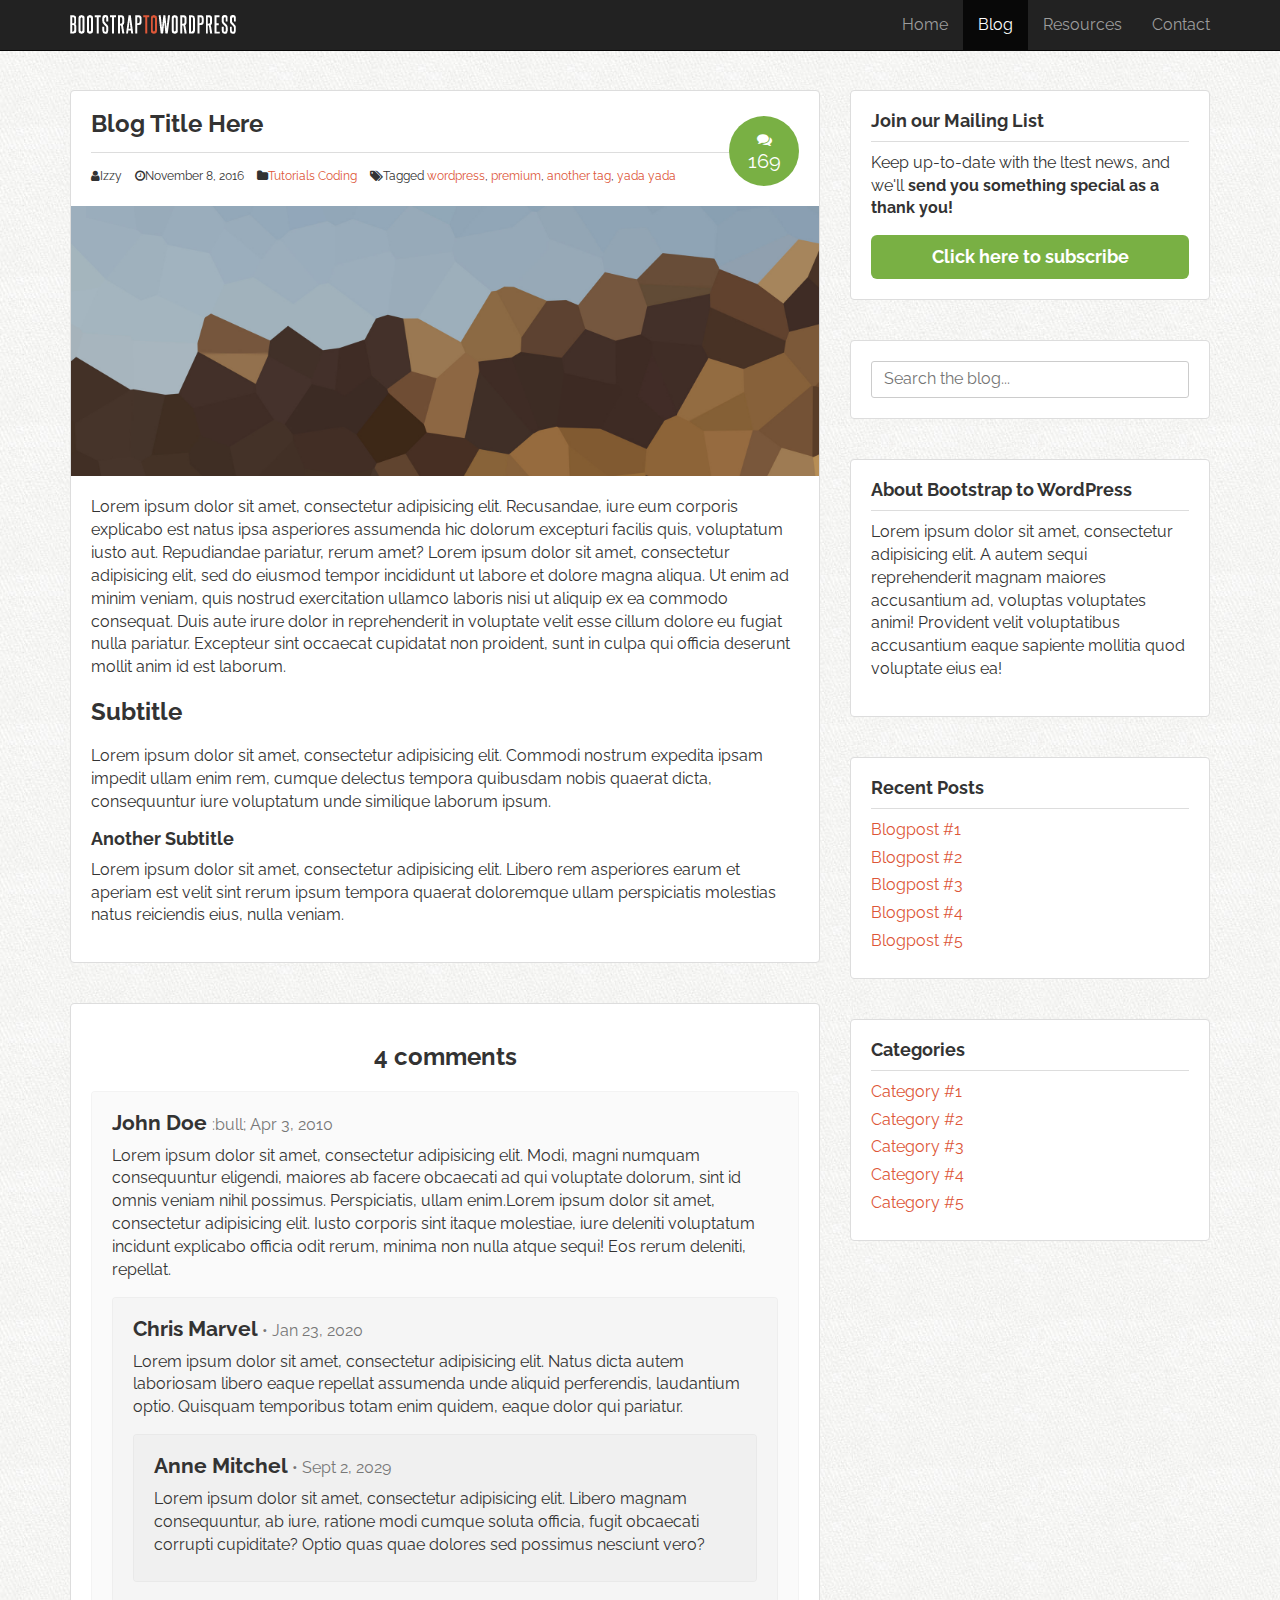
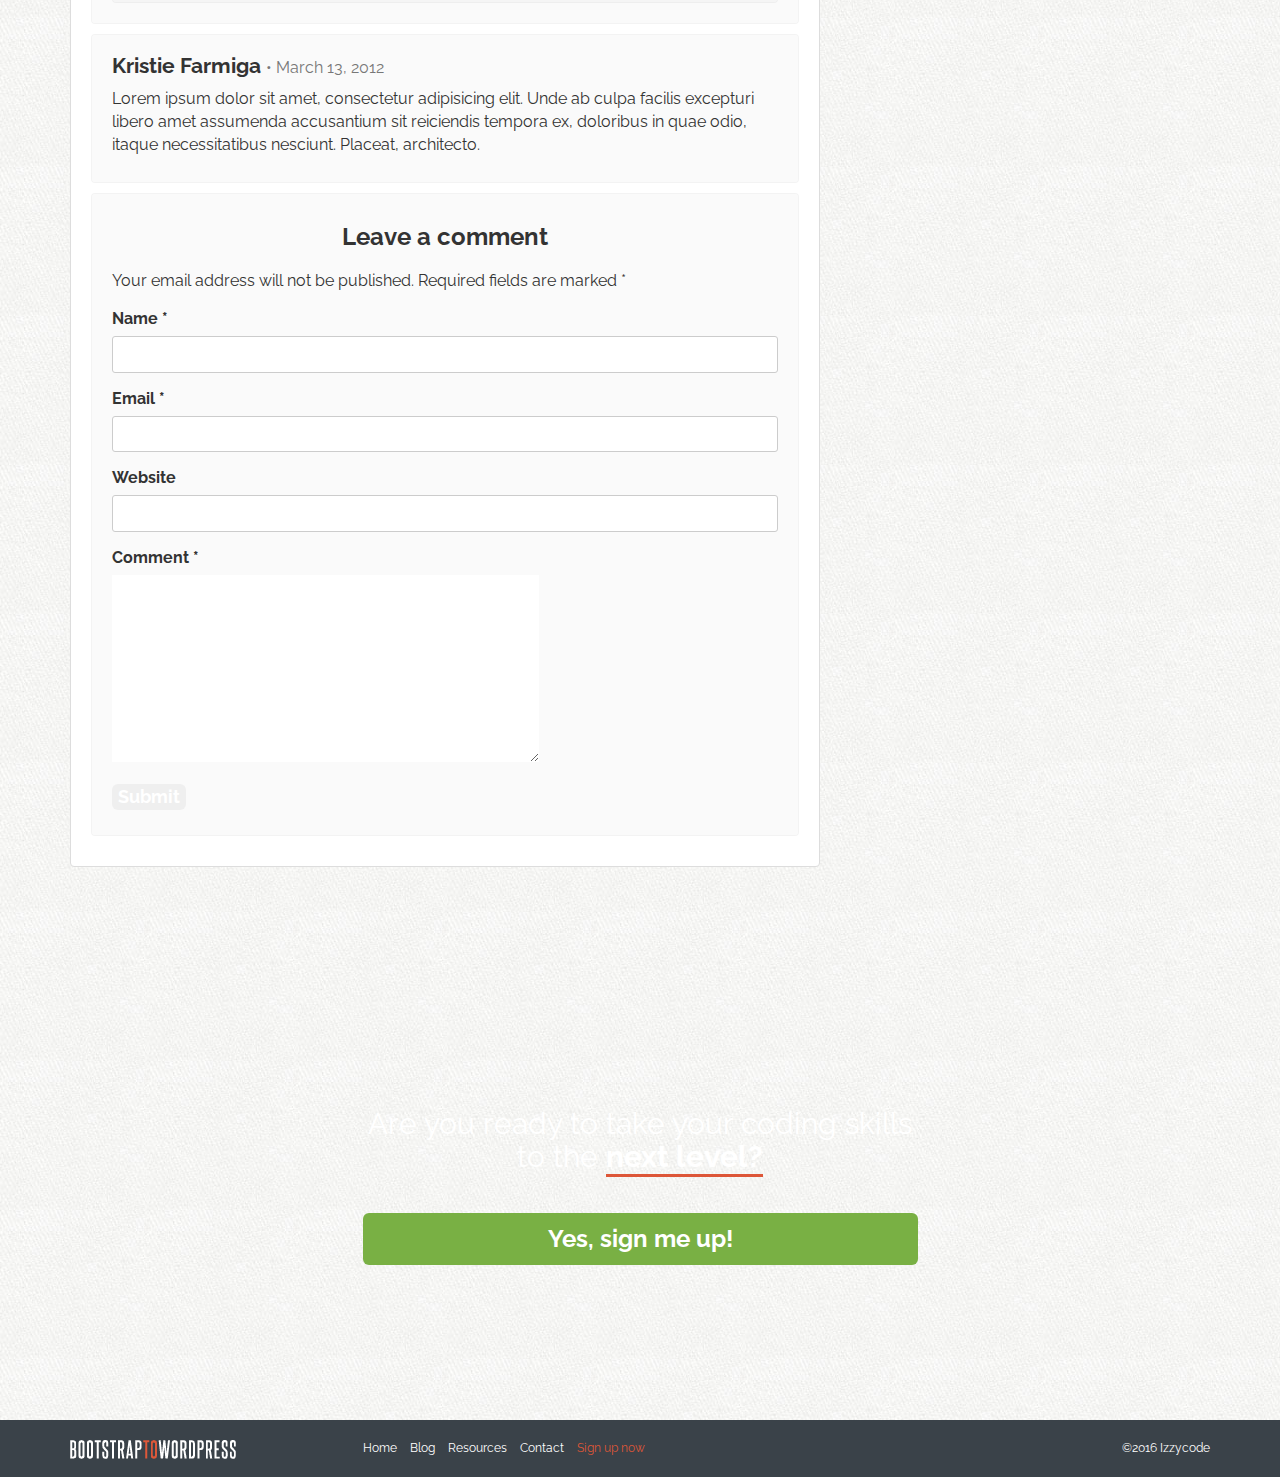
<file: Bootstrap2Wordpress/post.html>
<!DOCTYPE html>

<html>
  <head>
    <meta http-equiv="Content-Type" content="text/html;charset=UTF-8" />
    <meta charset="utf-8">
    <meta name="viewport" content="width=device-width, initial-scale=1">
    <meta name="description" content="">
    <meta name="author" content="">

    <!-- Bootstrap Core CSS -->
    <link rel="stylesheet" href="assets/css/bootstrap.min.css">

    <link rel="stylesheet" href="assets/img/favicon.ico">
    <link rel="stylesheet" href="assets/css/custom.css">
    <!-- Font Awesome Icons -->
    <!-- <link rel="icon" href="assets/css/FontAwesome-4.7.0/css/font-awesome.min.css"> -->
    <link rel="stylesheet" href="https://maxcdn.bootstrapcdn.com/font-awesome/4.4.0/css/font-awesome.min.css">

    <!-- Google Fonts -->
    <link href="https://fonts.googleapis.com/css?family=Raleway:400,700" rel="stylesheet" type="text/css">
    <link href="https://fonts.googleapis.com/css?family=Montserrat:400,700" rel="stylesheet" type="text/css">




    <title>Blog Post | Bootstrap to WordPress</title>

    <!-- HTML% shiv and Respond.js IE8 support of HTML5 elements and media queries -->
    <meta http-equiv="X-UA-Compatible" content="IE=edge">
    <!--  [if lt IE 9]>
    <script src="https://oos.maxcdn.com/html5shiv/3.7.2/html5shiv.js"></script>
    <script src="https://oos.maxcdn.com/respond/1.4.2/respond.min.js"></script>
    <! [endif]-->

  </head>

  <body class="blog">

    <!-- HEADER
    ============================================================================= -->
    <header class="site-header" role="banner">

      <!-- NAVBAR
      ====================================================================-->
      <div class="navbar-wrapper">
        <div class="navbar navbar-inverse navbar-fixed-top" role="navigation">
          <div class="container">
            <div class="navbar-header">
              <button type="button" class="navbar-toggle" data-toggle="collapse" data-target=".navbar-collapse">
                <i class="sr-only">Toggle Navigation</i>
                <i class="icon-bar"></i>
                <i class="icon-bar"></i>
                <i class="icon-bar"></i>
              </button>
              <a href="/" class="navbar-brand"><img src="assets/img/logo.png" alt="Bootstrap to Wordpress logo"></a>
            </div><!-- .navbar-header -->
            <div class="navbar-collapse collapse">
              <ul class="nav navbar-nav navbar-right">
                <li><a href="/">Home</a></li>
                <li class="active"><a href="blog.html">Blog</a></li>
                <li><a href="resources.html">Resources</a></li>
                <li><a href="contact.html">Contact</a></li>
              </ul>
            </div>
          </div><!-- .container -->
        </div><!-- .navbar -->
      </div><!-- .navbar-wrapper -->

    </header>

    <!-- MAIN CONTENT
      =============================================================== -->
    <div class="container">
      <div class="row" id="primary">

        <div class="col-sm-8" id="content">

          <article class="post">
            <header>
              <h1>Blog Title Here</h1>
              <div class="post-details">
                <i class="fa fa-user"></i>Izzy
                <i class="fa fa-clock-o"></i><time>November 8, 2016</time>
                <i class="fa fa-folder"></i><a href="#">Tutorials </a><a href="#">Coding</a>
                <i class="fa fa-tags"></i>Tagged <a href="#">wordpress</a>, <a href="#">premium</a>, <a href="#">another tag</a>, <a href="#">yada yada</a>

                <div class="post-comments-badge">
                  <a href="#"><i class="fa fa-comments"></i>169</a>
                </div><!-- /.post-comments-badge -->
              </div><!-- /.post-details -->

            </header>
            <div class="post-image">
              <img src="assets/img/hero-bg.jpg" alt="Hero image">
            </div><!-- /.post-image -->
            <div class="post-body">
              <p>Lorem ipsum dolor sit amet, consectetur adipisicing elit. Recusandae, iure eum corporis explicabo est natus ipsa asperiores assumenda hic dolorum excepturi facilis quis, voluptatum iusto aut. Repudiandae pariatur, rerum amet? Lorem ipsum dolor sit amet, consectetur adipisicing elit, sed do eiusmod tempor incididunt ut labore et dolore magna aliqua. Ut enim ad minim veniam, quis nostrud exercitation ullamco laboris nisi ut aliquip ex ea commodo consequat. Duis aute irure dolor in reprehenderit in voluptate velit esse cillum dolore eu fugiat nulla pariatur. Excepteur sint occaecat cupidatat non proident, sunt in culpa qui officia deserunt mollit anim id est laborum.</p>
              <h3>Subtitle</h3>
              <p>Lorem ipsum dolor sit amet, consectetur adipisicing elit. Commodi nostrum expedita ipsam impedit ullam enim rem, cumque delectus tempora quibusdam nobis quaerat dicta, consequuntur iure voluptatum unde similique laborum ipsum.</p>
              <h4>Another Subtitle</h4>
              <p>Lorem ipsum dolor sit amet, consectetur adipisicing elit. Libero rem asperiores earum et aperiam est velit sint rerum ipsum tempora quaerat doloremque ullam perspiciatis molestias natus reiciendis eius, nulla veniam.</p>
            </div>
            <!-- /.post-body -->
          </article><!-- /.post -->

          <div id="comments">
            <div class="comments-wrap">
              <h3>4 comments</h3>
              <!-- Comments to be implemented in WordPress -->

              <ol class="comments-list">
                <li class="comment">
                  <h4>John Doe <small>:bull; Apr 3, 2010</small></h4>

                  <div class="comment-body">
                    <p>Lorem ipsum dolor sit amet, consectetur adipisicing elit. Modi, magni numquam consequuntur eligendi, maiores ab facere obcaecati ad qui voluptate dolorum, sint id omnis veniam nihil possimus. Perspiciatis, ullam enim.Lorem ipsum dolor sit amet, consectetur adipisicing elit. Iusto corporis sint itaque molestiae, iure deleniti voluptatum incidunt explicabo officia odit rerum, minima non nulla atque sequi! Eos rerum deleniti, repellat.</p>
                  </div><!-- /.comment-body -->

                  <ol class="children">
                    <li class="comment">
                      <h4>Chris Marvel <small>&bull; Jan 23, 2020</small></h4>

                      <div class="comment-body">
                        <p>Lorem ipsum dolor sit amet, consectetur adipisicing elit. Natus dicta autem laboriosam libero eaque repellat assumenda unde aliquid perferendis, laudantium optio. Quisquam temporibus totam enim quidem, eaque dolor qui pariatur.</p>
                      </div><!-- /.comment-body -->

                      <ol class="children">
                        <li class="comment">
                          <h4>Anne Mitchel <small>&bull; Sept 2, 2029</small></h4>

                          <div class="comment-body">
                            <p>Lorem ipsum dolor sit amet, consectetur adipisicing elit. Libero magnam consequuntur, ab iure, ratione modi cumque soluta officia, fugit obcaecati corrupti cupiditate? Optio quas quae dolores sed possimus nesciunt vero?</p>
                          </div><!-- /.comment-body -->
                        </li><!-- /.comment -->
                      </ol><!-- /.children -->

                    </li><!-- /.comment -->
                  </ol><!-- /.children -->

                </li><!-- /.comment -->

                <li class="comment">
                  <h4>Kristie Farmiga <small>&bull; March 13, 2012</small></h4>

                  <div class="comment-body">
                    <p>Lorem ipsum dolor sit amet, consectetur adipisicing elit. Unde ab culpa facilis excepturi libero amet assumenda accusantium sit reiciendis tempora ex, doloribus in quae odio, itaque necessitatibus nesciunt. Placeat, architecto.</p>
                  </div><!-- /.comment-body -->
                </li><!-- /.comment -->

                <li id="leave-comment">
                  <h3>Leave a comment</h3>
                  <form action="">
                    <p>Your email address will not be published. Required fields are marked <span class="required">*</span></p>
                    <p class="comment-form-author">
                      <label for="author">Name *</label>
                      <input type="text" id="author">
                    </p><!-- /.comment-form-author -->

                    <p class="comment-form-email">
                      <label for="author">Email *</label>
                      <input type="email" id="email">
                    </p><!-- /.comment-form-email -->

                    <p class="comment-form-url">
                      <label for="url">Website</label>
                      <input type="url" id="url">
                    </p><!-- /.comment-form-url -->

                    <p class="comment-form-comment">
                      <label for="comment">Comment *</label>
                      <textarea id="comment" cols="45" rows="8"></textarea
                    </p><!-- /.comment-form-comment -->

                    <p class="form-submit">
                      <input type="submit" name="submit">
                    </p><!-- /.form-submit -->
                  </form>
                </li>
                <!-- /#leave-comment -->
              </ol><!-- /.comments-list -->
            </div><!-- /.comments-wrap -->
          </div><!-- /.comments -->
        </div><!-- /#content.col-sm-8 -->


        <!-- SIDEBAR
          =============================================================== -->
        <aside class="col-sm-4">
          <div class="widget">
            <h4>Join our Mailing List</h4>
            <p>Keep up-to-date with the ltest news, and we'll <strong>send you something special as a thank you!</strong></p>
            <button class="btn btn-lg btn-block btn-success" data-toggle="modal" data-target="#myModal" type="button">
              Click here to subscribe
            </button>
          </div><!-- /.widget -->
          <div class="widget">
            <form role="form" class="search-form">
              <label for="sidebar-search" class="sr-only">Search</label>
              <input type="text" id="sidebar-search" placeholder="Search the blog...">
            </form>
          </div><!-- /.widget -->
          <div class="widget">
            <h4>About Bootstrap to WordPress</h4>
            <p>Lorem ipsum dolor sit amet, consectetur adipisicing elit. A autem sequi reprehenderit magnam maiores accusantium ad, voluptas voluptates animi! Provident velit voluptatibus accusantium eaque sapiente mollitia quod voluptate eius ea!</p>
          </div><!-- /.widget -->
          <div class="widget">
            <h4>Recent Posts</h4>
            <ul>
              <li><a href="">Blogpost #1</a></li>
              <li><a href="">Blogpost #2</a></li>
              <li><a href="">Blogpost #3</a></li>
              <li><a href="">Blogpost #4</a></li>
              <li><a href="">Blogpost #5</a></li>
            </ul>
          </div><!-- /.widget -->
          <div class="widget">
            <h4>Categories</h4>
            <ul>
              <li><a href="">Category #1</a></li>
              <li><a href="">Category #2</a></li>
              <li><a href="">Category #3</a></li>
              <li><a href="">Category #4</a></li>
              <li><a href="">Category #5</a></li>
            </ul>
          </div><!-- /.widget -->

        </aside><!-- /.col-sm-4 -->
      </div><!-- /#primary.row -->
    </div><!-- /.container -->








  <!-- SIGN UP
    ============================================================================= -->
    <section id="signup" data-type="background" data-speed="4">
      <div class="container">
        <div class="row">

          <div class="col-sm-6 col-sm-offset-3">
            <h2>Are you ready to take your coding skills to the <strong>next level?</strong></h2>
            <p><a href="#" class="btn btn-success btn-lg btn-block">Yes, sign me up!</a></p>
          </div><!-- /.col-sm-6 col-sm-offset-3 -->

        </div><!-- /.row -->
      </div><!-- /.container -->
    </section>

    <!-- FOOTER
    ============================================================================= -->
    <footer>
      <div class="container">
        <div class="row">
          <div class="col-sm-3">
            <p><a href="/"><img src="assets/img/logo.png" alt="Bootstrap to WordPress logo"></a></p>
          </div><!-- /.col-sm-3 -->
          <div class="col-sm-6">
            <nav>
              <ul class="list-unstyled list-inline">
                <li><a href="/">Home</a></li>
                <li><a href="/">Blog</a></li>
                <li><a href="/">Resources</a></li>
                <li><a href="/">Contact</a></li>
                <li class="signup-link"><a href="/">Sign up now</a></li>
              </ul>
              <!-- /.list-unstyled list-inline -->
            </nav>
          </div><!-- /.col-sm-6 -->
          <div class="col-sm-3">
            <p class="pull-right">&copy;2016 Izzycode</p>
          </div><!-- /.col-sm-3 -->
        </div><!-- /.row -->
      </div><!-- /.container -->
    </footer>

    <!-- MODAL
    ============================================================================= -->
    <div id="myModal" class="modal fade" tabindex="-1" role="dialog">
      <div class="modal-dialog">
        <div class="modal-content">

          <div class="modal-header">
            <button class="close" type="button" data-dismiss="modal" aria-label="Close"><i aria-hidden="true">&times;</i><i class="sr-only">Close</i></button>
            <h4 class="modal-title" id="myModalLabel"><i class="fa fa-envelope"> Subscribe to our mailing list</i></h4>
          </div><!-- .modal-header -->

          <div class="modal-body">
            <p>Lorem ipsum dolor sit amet, consectetur adipisicing elit. Dolorum, ut vero voluptatibus natus sequi exercitationem quis quasi, <em>recusandae veritatis nam dicta!</em></p>

            <form class="form-inline" role="form">
              <div class="form-group">
                <label for="" class="sr-only" for="subscribe-name">Your first Name</label>
                <input type="text" class="form-control" id="subscribe-name" placeholder="Your first name">
              </div><!-- .form-group -->

              <div class="form-group">
                <label for="" class="sr-only" for="subscribe-email">Your Email</label>
                <input type="email" class="form-control" id="subscribe-email" placeholder="and your email">
              </div><!-- .form-group -->

              <input type="submit" class="btn btn-danger" value="Subscribe!">
            </form>
            <hr>

            <p><small>Lorem ipsum dolor sit amet, consectetur adipisicing elit. Amet laudantium quos eaque, praesentium ex explicabo rem dolore accusamus quidem iste odit minima eius facilis nulla, earum ullam aspernatur nam. Quis.</small></p>
          </div><!-- .modal-body -->

        </div><!-- .modal-content -->
      </div><!-- .modal-dialog -->
    </div><!-- .modal -->

    <!-- BOOTSTRAP CORE JAVASCRIPT
        placed at the end of document so page loads faster
    ============================================================================= -->
    <script src="https://ajax.googleapis.com/ajax/libs/jquery/3.1.1/jquery.js"></script>
    <script src="assets/js/jquery-3.1.1.js"></script>
    <script src="assets/js/bootstrap.js"></script>
    <script src="assets/js/main.js"></script>

  </body>
</html>
</file>
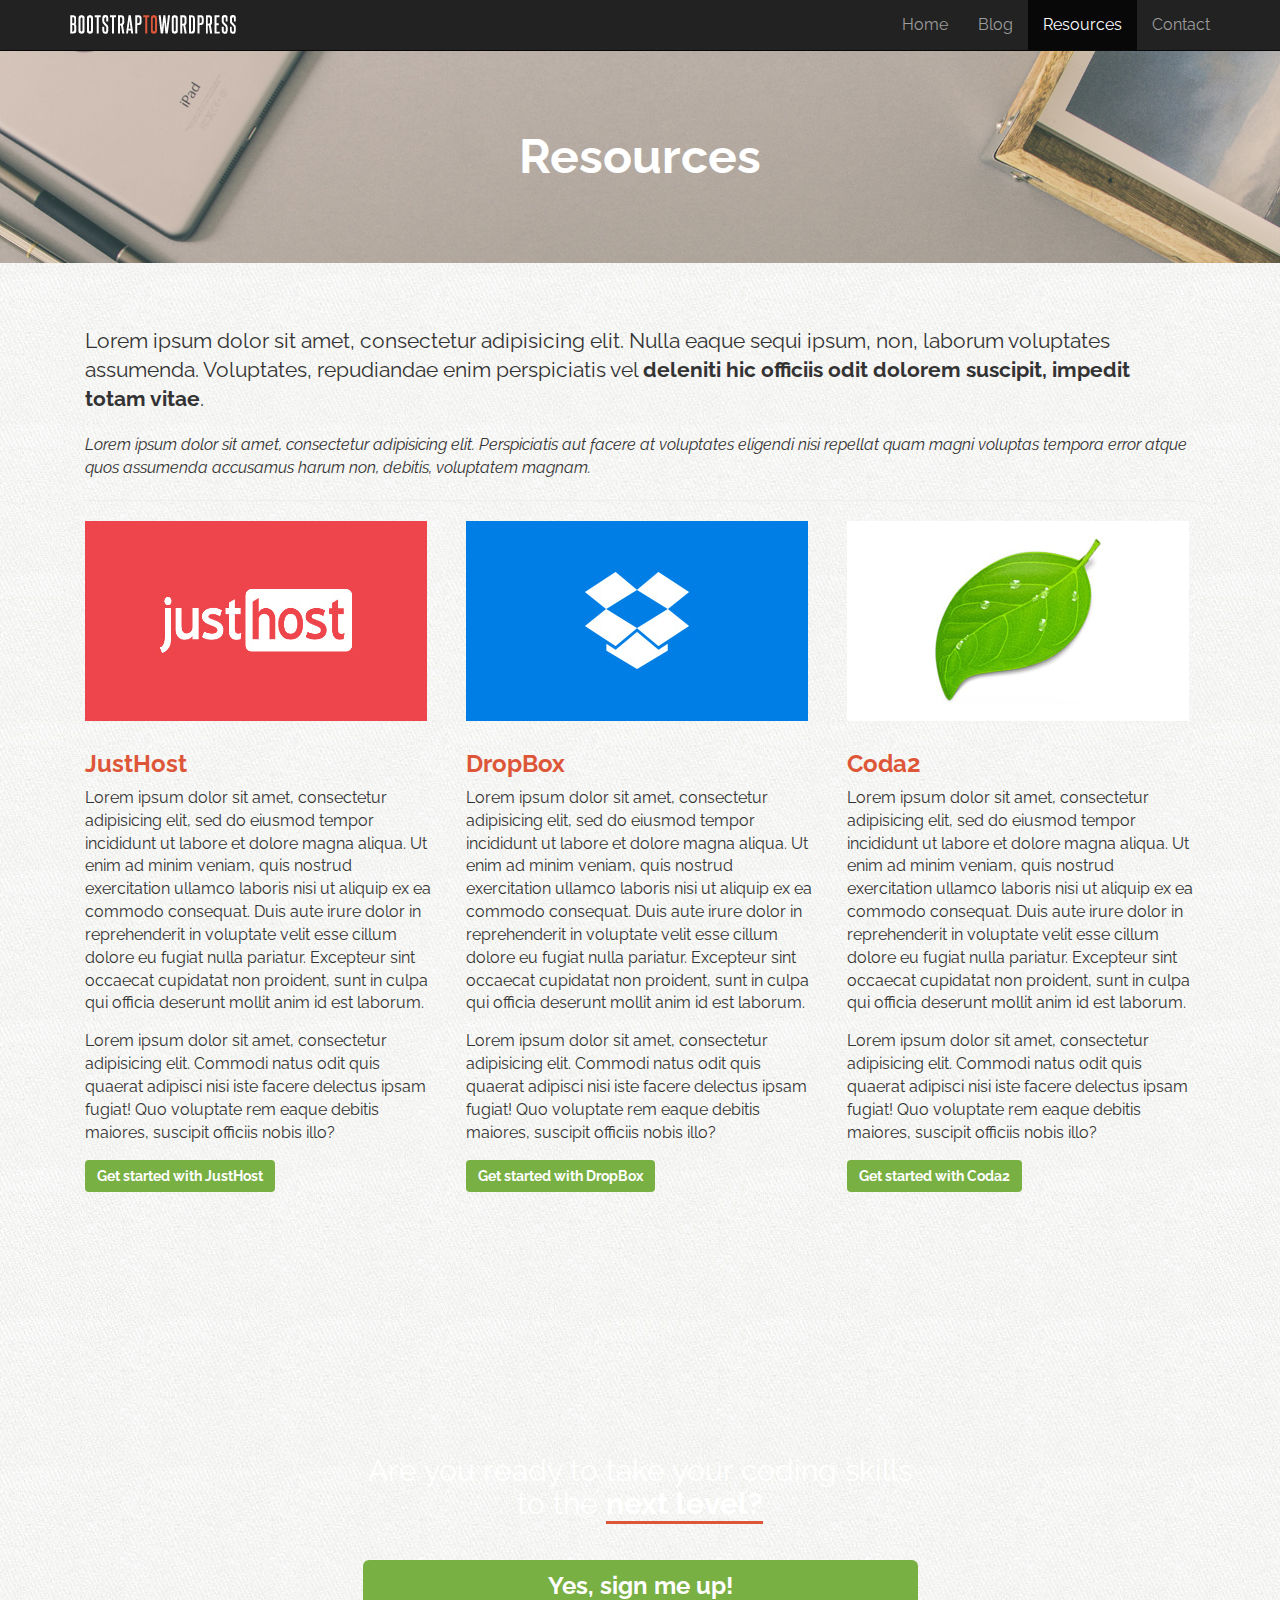
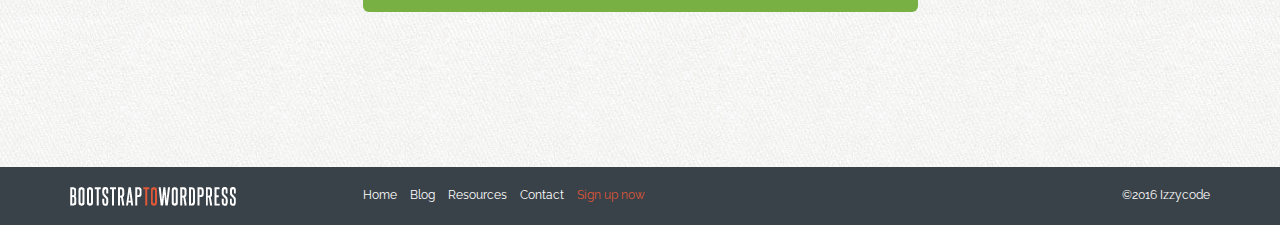
<file: Bootstrap2Wordpress/resources.html>
<!DOCTYPE html>

<html>
  <head>
    <meta http-equiv="Content-Type" content="text/html;charset=UTF-8" />
    <meta charset="utf-8">
    <meta name="viewport" content="width=device-width, initial-scale=1">
    <meta name="description" content="">
    <meta name="author" content="">

    <!-- Bootstrap Core CSS -->
    <link rel="stylesheet" href="assets/css/bootstrap.min.css">

    <link rel="stylesheet" href="assets/img/favicon.ico">
    <link rel="stylesheet" href="assets/css/custom.css">
    <!-- Font Awesome Icons -->
    <!-- <link rel="icon" href="assets/css/FontAwesome-4.7.0/css/font-awesome.min.css"> -->
    <link rel="stylesheet" href="https://maxcdn.bootstrapcdn.com/font-awesome/4.4.0/css/font-awesome.min.css">

    <!-- Google Fonts -->
    <link href="https://fonts.googleapis.com/css?family=Raleway:400,700" rel="stylesheet" type="text/css">
    <link href="https://fonts.googleapis.com/css?family=Montserrat:400,700" rel="stylesheet" type="text/css">




    <title>Resources | Bootstrap to WordPress</title>

    <!-- HTML% shiv and Respond.js IE8 support of HTML5 elements and media queries -->
    <meta http-equiv="X-UA-Compatible" content="IE=edge">
    <!--  [if lt IE 9]>
    <script src="https://oos.maxcdn.com/html5shiv/3.7.2/html5shiv.js"></script>
    <script src="https://oos.maxcdn.com/respond/1.4.2/respond.min.js"></script>
    <! [endif]-->

  </head>

  <body class="full-width resources">

    <!-- HEADER
    ============================================================================= -->
    <header class="site-header" role="banner">

      <!-- NAVBAR
      ====================================================================-->
      <div class="navbar-wrapper">
        <div class="navbar navbar-inverse navbar-fixed-top" role="navigation">
          <div class="container">
            <div class="navbar-header">
              <button type="button" class="navbar-toggle" data-toggle="collapse" data-target=".navbar-collapse">
                <i class="sr-only">Toggle Navigation</i>
                <i class="icon-bar"></i>
                <i class="icon-bar"></i>
                <i class="icon-bar"></i>
              </button>
              <a href="/" class="navbar-brand"><img src="assets/img/logo.png" alt="Bootstrap to Wordpress logo"></a>
            </div><!-- .navbar-header -->
            <div class="navbar-collapse collapse">
              <ul class="nav navbar-nav navbar-right">
                <li><a href="/">Home</a></li>
                <li><a href="blog.html">Blog</a></li>
                <li class="active"><a href="resources.html">Resources</a></li>
                <li><a href="contact.html">Contact</a></li>
              </ul>
            </div>
          </div><!-- .container -->
        </div><!-- .navbar -->
      </div><!-- .navbar-wrapper -->

    </header>

    <!-- FEATURE IMAGE
      ===================================================================-->
    <section class="feature-image feature-image-default" data-type="background" data-speed="2">
      <h1 class="page-title">Resources</h1>

    </section><!-- /.feature-image feature-image-default-alt -->

    <!-- MAIN CONTENT
      =================================================================-->
    <div class="container">
      <row id="primary" class="row">
        <div id="content" class="col-sm-12">
          <section class="main-content">
            <p class="lead">Lorem ipsum dolor sit amet, consectetur adipisicing elit. Nulla eaque sequi ipsum, non, laborum voluptates assumenda. Voluptates, repudiandae enim perspiciatis vel <strong>deleniti hic officiis odit dolorem suscipit, impedit totam vitae</strong>.</p>
            <p><em>Lorem ipsum dolor sit amet, consectetur adipisicing elit. Perspiciatis aut facere at voluptates eligendi nisi repellat quam magni voluptas tempora error atque quos assumenda accusamus harum non, debitis, voluptatem magnam.</em></p>
            <hr>
            <div class="resource-row clearfix">
              <div class="resource">
                <img src="assets/img/justhost-logo.jpg" alt="JustHost logo">
                <h3><a href="#">JustHost</a></h3>
                <p>Lorem ipsum dolor sit amet, consectetur adipisicing elit, sed do eiusmod tempor incididunt ut labore et dolore magna aliqua. Ut enim ad minim veniam, quis nostrud exercitation ullamco laboris nisi ut aliquip ex ea commodo consequat. Duis aute irure dolor in reprehenderit in voluptate velit esse cillum dolore eu fugiat nulla pariatur. Excepteur sint occaecat cupidatat non proident, sunt in culpa qui officia deserunt mollit anim id est laborum.</p>
                <p>Lorem ipsum dolor sit amet, consectetur adipisicing elit. Commodi natus odit quis quaerat adipisci nisi iste facere delectus ipsam fugiat! Quo voluptate rem eaque debitis maiores, suscipit officiis nobis illo?</p>
                <a href="#" class="btn btn-success">Get started with JustHost</a>
              </div><!-- /.resource -->

              <div class="resource">
                <img src="assets/img/dropbox-logo.jpg" alt="JustHost logo">
                <h3><a href="#">DropBox</a></h3>
                <p>Lorem ipsum dolor sit amet, consectetur adipisicing elit, sed do eiusmod tempor incididunt ut labore et dolore magna aliqua. Ut enim ad minim veniam, quis nostrud exercitation ullamco laboris nisi ut aliquip ex ea commodo consequat. Duis aute irure dolor in reprehenderit in voluptate velit esse cillum dolore eu fugiat nulla pariatur. Excepteur sint occaecat cupidatat non proident, sunt in culpa qui officia deserunt mollit anim id est laborum.</p>
                <p>Lorem ipsum dolor sit amet, consectetur adipisicing elit. Commodi natus odit quis quaerat adipisci nisi iste facere delectus ipsam fugiat! Quo voluptate rem eaque debitis maiores, suscipit officiis nobis illo?</p>
                <a href="#" class="btn btn-success">Get started with DropBox</a>
              </div><!-- /.resource -->

              <div class="resource">
                <img src="assets/img/coda2-logo.jpg" alt="JustHost logo">
                <h3><a href="#">Coda2</a></h3>
                <p>Lorem ipsum dolor sit amet, consectetur adipisicing elit, sed do eiusmod tempor incididunt ut labore et dolore magna aliqua. Ut enim ad minim veniam, quis nostrud exercitation ullamco laboris nisi ut aliquip ex ea commodo consequat. Duis aute irure dolor in reprehenderit in voluptate velit esse cillum dolore eu fugiat nulla pariatur. Excepteur sint occaecat cupidatat non proident, sunt in culpa qui officia deserunt mollit anim id est laborum.</p>
                <p>Lorem ipsum dolor sit amet, consectetur adipisicing elit. Commodi natus odit quis quaerat adipisci nisi iste facere delectus ipsam fugiat! Quo voluptate rem eaque debitis maiores, suscipit officiis nobis illo?</p>
                <a href="#" class="btn btn-success">Get started with Coda2</a>
              </div><!-- /.resource -->

            </div><!-- /.resource-row clearfix -->
          </section><!-- /.main-content -->
        </div><!-- /#content.col-sm-12 -->
      </row><!-- /#primary -->
    </div><!-- /.container -->


  <!-- SIGN UP SECTION
    ============================================================================= -->
    <section id="signup" data-type="background" data-speed="4">
      <div class="container">
        <div class="row">

          <div class="col-sm-6 col-sm-offset-3">
            <h2>Are you ready to take your coding skills to the <strong>next level?</strong></h2>
            <p><a href="#" class="btn btn-success btn-lg btn-block">Yes, sign me up!</a></p>
          </div><!-- /.col-sm-6 col-sm-offset-3 -->

        </div><!-- /.row -->
      </div><!-- /.container -->
    </section>

    <!-- FOOTER
    ============================================================================= -->
    <footer>
      <div class="container">
        <div class="row">
          <div class="col-sm-3">
            <p><a href="/"><img src="assets/img/logo.png" alt="Bootstrap to WordPress logo"></a></p>
          </div><!-- /.col-sm-3 -->
          <div class="col-sm-6">
            <nav>
              <ul class="list-unstyled list-inline">
                <li><a href="/">Home</a></li>
                <li><a href="/">Blog</a></li>
                <li><a href="/">Resources</a></li>
                <li><a href="/">Contact</a></li>
                <li class="signup-link"><a href="/">Sign up now</a></li>
              </ul>
              <!-- /.list-unstyled list-inline -->
            </nav>
          </div><!-- /.col-sm-6 -->
          <div class="col-sm-3">
            <p class="pull-right">&copy;2016 Izzycode</p>
          </div><!-- /.col-sm-3 -->
        </div><!-- /.row -->
      </div><!-- /.container -->
    </footer>

    <!-- BOOTSTRAP CORE JAVASCRIPT
        placed at the end of document so page loads faster
    ============================================================================= -->
    <script src="https://ajax.googleapis.com/ajax/libs/jquery/3.1.1/jquery.js"></script>
    <script src="assets/js/jquery-3.1.1.js"></script>
    <script src="assets/js/bootstrap.min.js"></script>
    <script src="assets/js/main.js"></script>

  </body>
</html>
</file>
<file: Bootstrap2Wordpress/assets/css/custom.css>
/* COLOR REFERENCES

Green:       #79b044
Salmon:      #dd5638
Blue Gray:   #3e4349
*/

* {
  border: 0px solid red;
}

/*=============  GENERAL =============*/
body {
  margin-top: 50px;
  font-family:  "Raleway", "Montserrat", Helvetica, sans-serif;
  font-size: 16px;
  background: url('../img/tile.jpg') top left repeat;
}


/*=============  GLOBAL =============*/
h1, h2, h3, h4, h5, h6 {
  -webkit-font-smoothin: antialiased;
  text-rendering: optimizeLegibility;
  font-weight: bold;
}

h1 {
  font-size: 3em;
}

h1, h2 {
  margin: 0 0 40px
}

h3 {
  margin: 20px 0;
}

h4 {
  font-size: 18px;
}

p.lead {
  font-weight: normal;
}

p {
  margin: 0 0 15px;
}

a:link, a:visited {
  color: #dd5638;
}

a:hover {
  text-decoration: none;
  color: #c9302c
}

button, input, .btn, a.btn {
  -webkit-font-smoothing: antialiased;
  text-rendering: optimizeLegibility;
  color: white;
}

button {
  font-weight: bold;
}

.btn {
  font-weight: bold;
}

button.btn:focus {
  outline: none !important;
}

.btn-danger {
  background-color: #dd5638;
  border-collapse: #d95131;
}

.btn-success {
  background: #79b044;
  border: none;
}

.btn-success:hover {
  background: #6a9b3d;
  border-color: #6a9b3d;
}

img {
  max-width: 100%;
}

modal-content {
  background: url('..img/tile.jpg') top left repeat;
}

.badge.social {
  background: #ccc;
  font-size: 24px;
  height: 40px;
  width: 40px;
  line-height: 42px;
  text-align: center;
  padding: 0;
  margin: 0 5px 20px 0;
  -webkit-border-radius: 50px;
  -moz-border-radius: 50px;
  border-radius: 50px;
  color: white;
}

.badge.social.twitter:hover {
  background: #55acee;
}

.badge.social.facebook:hover {
  background: #3c5998;
}

.badge.social.gplus:hover {
  background: #db4b39;
}

blockquote {
  padding: 0;
  border: none;
  font-size: italic;
  text-align: left;
}

blockquote cite {
  display: block;
  color: #777;
  margin: 15px 0 0 0;
}

blockquote:before {
  display: none;
}


/*============= HERO =============*/
#hero {
  background: url('../img/hero-bg.jpg') 50% 0 repeat fixed;
  min-height: 500px;
  padding: 40px 0;
  color: white;
  -webkit-font-smoothing: antialiased;
  text-rendering: optimizeLegibility;
}

#hero article {
  width: 100%;
  text-align: center;
}

#hero .hero-text {
  margin-top: 30px;
}

#price-timeline {
  margin: 30px 0 60px;
  text-align: center;
}

#price-timeline .price {
  display: inline-block;
  margin: 0 2% 0 0;
  width: 30%;
  background: #3e4249;
  padding: 10px 20px 30px;
  position: relative;
  vertical-align: top;
}

#price-timeline .price.active {
  background: #dd5638;
}

#price-timeline .price span {
  background: #101010;
  display: block;
  height: 70px;
  width: 70px;
  text-align: center;
  line-height: 70px;
  font-weight: bold;
  font-size: 24px;
  border-radius: 100%;
  -webkit-border-radius: 100%;
  -moz-border-radius: 100%;
  position: absolute;
  bottom: -35px;
  left: 50%;
  margin-left: -35px;
}

#price-timeline h4 {
  margin: 0 0 10px;
}

#price-timeline h4 small {
  color: white;
  font-weight: bold;
  display: block;
}

/*=============  LAYOUT =============*/
.row + .row {
  margin-top: 20px;
}

section {
  padding: 80px 0;
}

section.main-content {
  padding: 40px 0;
}

.section-header {
  text-align: center;
}

section h2 {
  margin: 20px 0 40px;
}

section h3 {
  margin: 30px 0 10px;
}

#primary {
  padding: 40px 0;
}

.feature-image {
  display: table;
  width: 100%;
}

.feature-image-default {
  background: url('../img/stuff-feature.jpg') no-repeat;
  background-size: cover;
}

.feature-image-default-alt {
  background: url('../img/hipster-stuff.jpg') no-repeat;
  background-size: cover;
}

.feature-image h1 {
  display: table-cell;
  vertical-align: middle;
  text-align: center;
  color: white;
}

#optin {
  background: #3e4249;
  padding: 20px 0;
  color: white;
  -wbkit-font-smoothing: antialiased;
  text-rendering: optimizeLegibility;
  font-size: 1.2em;
}

#optin p {
  margin: 7px 0 0 0;
}

#who-benefits {
  background: white;
}

#course-features {
  background: #3e4249;
  color: white;
  text-align: center;
}

#project-features {
  text-align: center;
}

#featurette {
  background: url('../img/stuff-bg.jpg') 50% 100% repeat fixed;
  background-size: cover;
  text-align: center;
  color: white;
}

#instructor {
  background: white url('../img/brad-elvis.png') 90% -10px no-repeat;
}

#instructor h2 {
  margin: 0 0 20px 0;
}

#instructor .num {
  display: table;  /* Vertically align content within an element. -> The parent needs to be a table*/
  font-size: 30px;
  font-weight: bold;
  color: white;
  line-height: 24px;
  height: 140px;
  width: 140px;
  text-align: center;
  background: #dd5638;
  -webkit-boder-radius: 100%;
  -moz-border-radius: 100%;
  border-radius: 100%;
  -webkit-font-smoothing: antialiased;
  text-rendering: optimizeLegibility;
}

#instructor .num .num-content { /* Vertically align content within an element -> then the kid-cell has vertical-align*/
  display: table-cell;
  vertical-align: middle;
}

#instructor .num span {
  display: block;
  font-size: 20px;
  font-weight: normal;
  }

#kudos {
  text-align: center;
}

.testimonial {
  margin-bottom: 60px;
}
.testimonial img {
  -webkit-border-radius: 50%;
  -moz-border-radius: 50%;
  border-radius: 50%;
}

#signup {
  text-align: center;
  background: url('../img/hipster-stuff.jpg') center center repeat fixed;
  background-size: cover;
  color: white;
  padding: 140px 0;
}

#signup h2 {
  font-weight: normal;
}

#signup strong {
  border-bottom:  3px solid #dd5638;
}

#signup .btn {
  font-size: 24px;
}

footer {
  background: #3a4249;
  color: white;
  padding: 20px 0 10px;
  font-size: 12px;
}

footer p {
  margin: 0;
}

footer a:link, footer a:visited {
  color: white;
}

footer a:hover {
  color: #dd5638;
}

footer li.signup-link a {
  color: #dd5638;
}

footer li.signup-link a:hover {
  font-weight: bold;
}

/*============= BLOG STYLES =============*/
.post, .widget, #comments {
  position: relative;
  border: 1px solid #ddd;
  background: white;
  margin: 0 0 40px;
  -webkit-border-radius: 4px;
  -moz-border-radius: 4px;
  border-radius: 4px;
}

.post header,
.post .post-excerpt,
.post .post-body,
#comments .comments-wrap {
  padding: 20px;
}

.post header h3,
.post header h1 {
  margin: 0 0 15px;
  padding: 0 0 15px;
  border-bottom: 1px solid #ddd;
}

.post header h1 {
  font-size: 24px;
}

.post-image {
  height: auto;
}

.post-details {
  font-size: 12px;
  width: 90%;
}

.post-details i.fa {
  padding-left: 10px;
}

.post-details i.fa:first-child {
  padding: 0;
}

/*============= WIDGETS =============*/
.widget {
  padding: 20px;
}

.widget h4 {
  margin: 0 0 10px;
  padding: 0 0 10px;
  border-bottom: 1px solid #ddd;
}

.widget ul {
  list-style: none;
  margin: 0;
  padding: 0;
}

.widget ul li {
  margin: 0 0 5px;
}

.widget ul li:hover {
  position: relative;
  left: 1px;
}

/*=============  COMMENTS =============*/
.post-comments-badge {
  height: 70px;
  width: 70px;
  position: absolute;
  top: 25px;
  right: 20px;
  border: none;
  -webkit-border-radius: 100%;
  -moz-border-radius: 100%;
  border-radius: 100%;
  background: #79b044;
  text-align: center;
  display: table;
}

.post-comments-badge a {
  display: table-cell;
  vertical-align: middle;
  font-size: 20px;
  color: white;
  line-height: 20px;
}

.post-comments-badge i.fa {
  display: block;
  font-size: 15px;
  padding: 0;
  margin-bottom: 4px;
}

.post-comments-badge:hover {
  background-color: #8bc653;
}

#comments h3 {
  text-align: center;
}

#comments h4 {
  font-size: 1.3em;
}

#comments ol {
  list-style: none;
  padding: 0;
  margin: 0;
}

#comments ol li {
  background: rgba(0,0,0,0.02);
  padding: 10px 20px;
  margin: 10px 0;
  -webkit-border-radius: 4px;
  -moz-border-radius: 4px;
  border-radius: 4px;
  border: 1px solid rgba(0,0,0,0.03);
}

#comments ol li ol.children {
  padding: 0;
  list-style: none;
  font-size: 0.96;
}

#leave-comment {
  margin: 40px 0 0;
  padding: 20px 0 0;
}

/*=============  RESOURCES =============*/
.resource {
  width: 31.33333333%;
  float: left;
  margin: 0 3% 40px 0;
}

.resource:nth-child(3n) {
  margin-right: 0;
}

/*=============  CUSTOM ICON SPRITES =============*/
i.ci {
  display: inline-block;
  height: 40px;
  width: 40px;
  background: url('../img/icon-sprite.png') no-repeat;
}

.ci.ci-computer { background-position: 0,0; }
.ci.ci-watch { background-position: -40px,0; }
.ci.ci-calendar { background-position: -80px,0; }
.ci.ci-community { background-position: -120px,0; }
.ci.ci-instructor { background-position: -160px,0; }
.ci.ci-device { background-position: -200px,0; }

/*============= FORMS =============*/
label {
  display: block;
  font-weight: bold;
}

input[type="text"],
input[type="email"],
input[type="url"],
input[type="search"],
input[type="password"] {
  color: #666;
  border: 1px solid #ccc;
  -webkit-border-radius: 3px;
  -moz-border-radius: 3px;
  border-radius: 3px;
  display: block;
  -webkit-box-sizing: border-box;
  box-sizing: border-box;
  width: 100%;
  padding: 6px 12px;
}

input[type=submit],
button[type=submit] {
  display: inline-block;
  margin-bottom: 0;
  font-size: 18px;
  font-weight: bold;
  line-height: 1.33;
  text-align: center;
  white-space: nowrap;
  vertical-align: middle;
  cursor: pointer;
  -webkit-user-select: none;
  -moz-user-select: none;
  -ms-user-select: none;
  user-select: none;
  background-image: none;
  border: none;
  -webkit-border-radius: 6px;
  -moz-border-radius: 6px;
  border-radius: 6px;
}

input[type=submit]:hover,
button[type=submit]:hover {
  outline: none;
  border: none;
  background: #aaa;
}

/*=============  MEDIA QUERIES =============*/
@media screen and ( max-width : 991px ) {
  #instructor .container {
    background: rgba(255, 255, 255, 0.8);
  }
}

@media screen and ( max-width : 768px ) {
  .logo {
    width: 50%;
  }

  #optin p {
    margin: 0 0 10px;
  }

  #featurette iframe {
    height: 240px;
  }

  .resource {
    width: 48%;
    margin-right: 2%;
    min-height: 800px;
  }
}

@media screen and ( max-width : 568px ) {
  #instructor .num {
    height: 100px;
    width: 100px;
    font-size: 22px;
  }

  #instructor .num span {
    font-size: 16px;
  }

  .resource {
    width: 100%;
    margin-right: 0;
    min-height: 0;
  }
}
</file>
